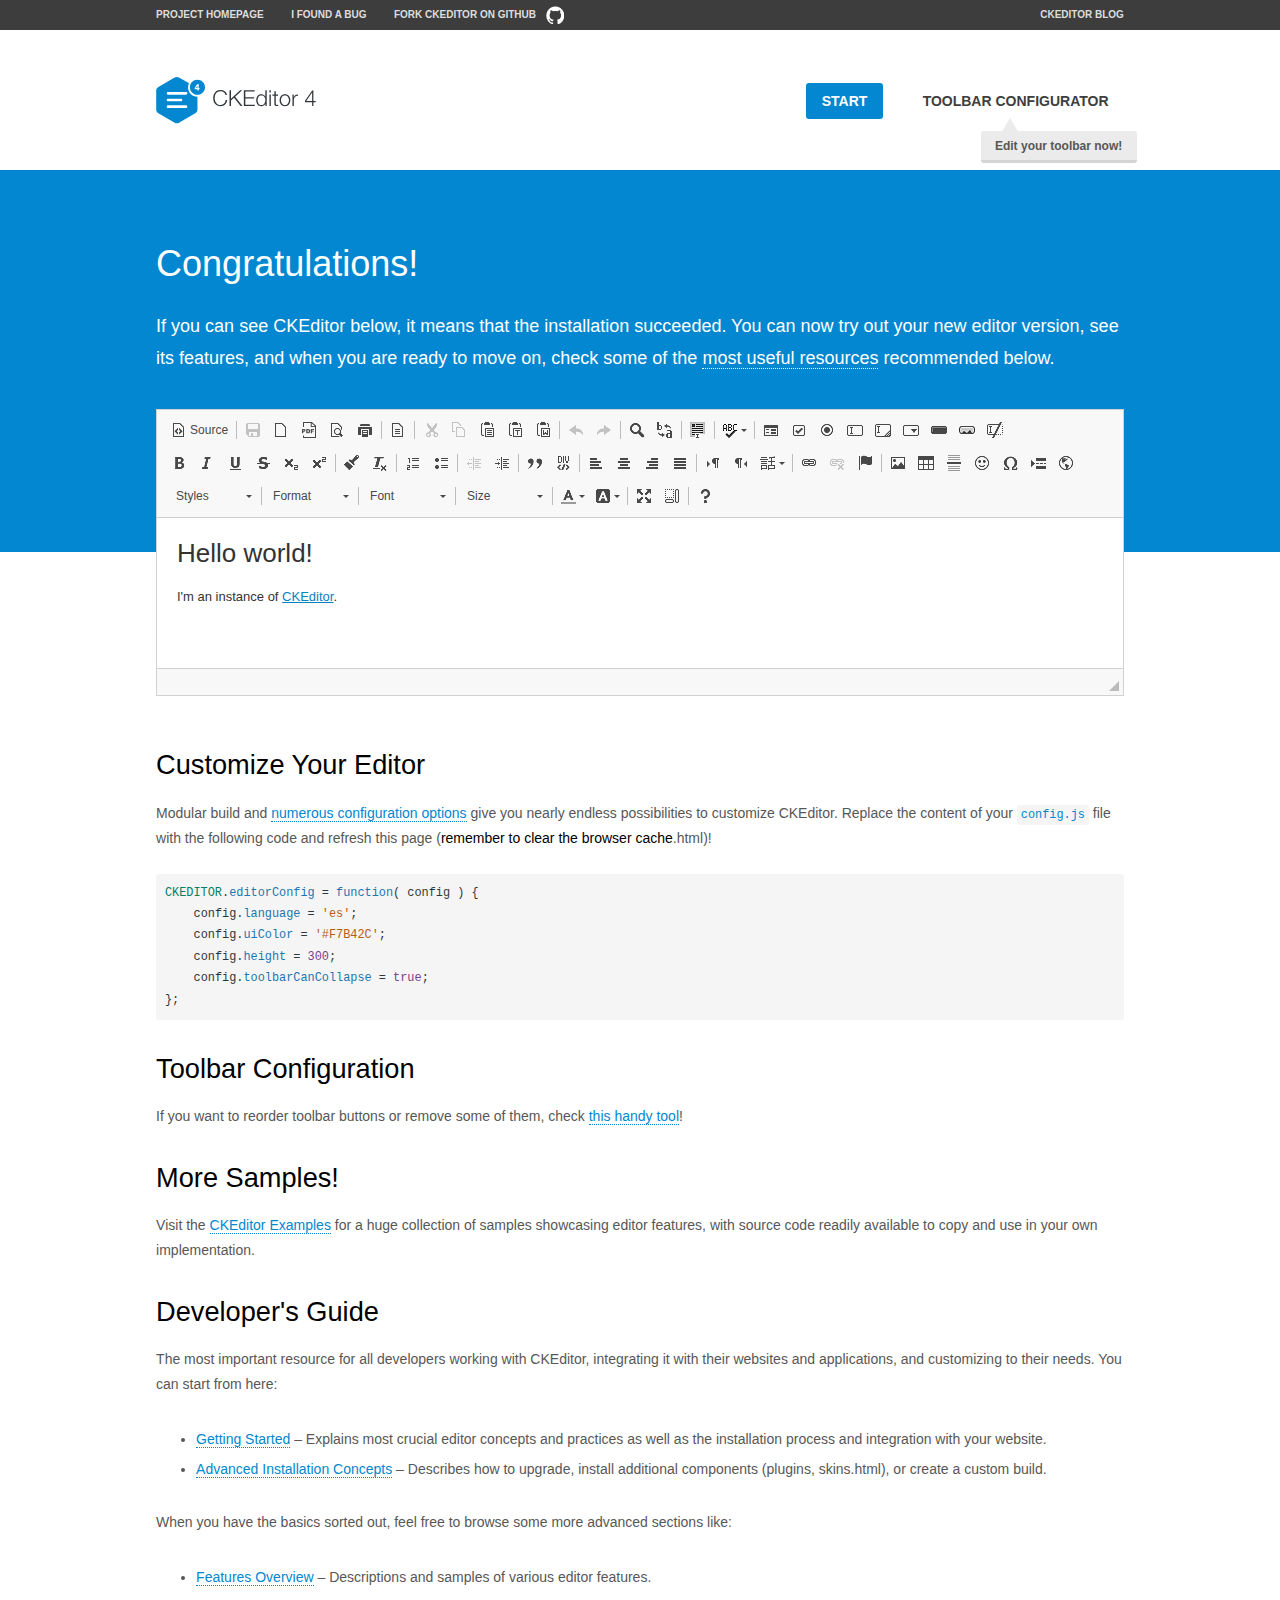
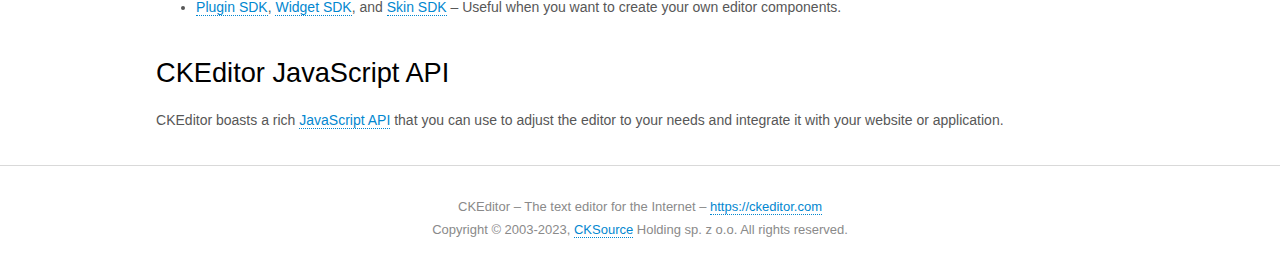
<file: static/ckeditor/ckeditor/samples/index.html>
<!DOCTYPE html>
<!--
Copyright (c) 2003-2023, CKSource Holding sp. z o.o. All rights reserved.
For licensing, see LICENSE.md or https://ckeditor.com/legal/ckeditor-oss-license
-->
<html lang="en">
<head>
	<meta charset="utf-8">
	<title>CKEditor Sample</title>
	<script src="../ckeditor.js"></script>
	<script src="js/sample.js"></script>
	<link rel="stylesheet" href="css/samples.css">
	<link rel="stylesheet" href="toolbarconfigurator/lib/codemirror/neo.css">
	<meta name="viewport" content="width=device-width,initial-scale=1">
	<meta name="description" content="Try the latest sample of CKEditor 4 and learn more about customizing your WYSIWYG editor with endless possibilities.">
</head>
<body id="main">

<nav class="navigation-a">
	<div class="grid-container">
		<ul class="navigation-a-left grid-width-70">
			<li><a href="https://ckeditor.com/ckeditor-4/">Project Homepage</a></li>
			<li><a href="https://github.com/ckeditor/ckeditor4/issues">I found a bug</a></li>
			<li><a href="https://github.com/ckeditor/ckeditor4" class="icon-pos-right icon-navigation-a-github">Fork CKEditor on GitHub</a></li>
		</ul>
		<ul class="navigation-a-right grid-width-30">
			<li><a href="https://ckeditor.com/blog/">CKEditor Blog</a></li>
		</ul>
	</div>
</nav>

<header class="header-a">
	<div class="grid-container">
		<h1 class="header-a-logo grid-width-30">
			<a href="index.html"><img src="img/logo.svg" onerror="this.src='img/logo.png'; this.onerror=null;" alt="CKEditor Sample"></a>
		</h1>

		<nav class="navigation-b grid-width-70">
			<ul>
				<li><a href="index.html" class="button-a button-a-background">Start</a></li>
				<li><a href="toolbarconfigurator/index.html" class="button-a">Toolbar configurator <span class="balloon-a balloon-a-nw">Edit your toolbar now!</span></a></li>
			</ul>
		</nav>
	</div>
</header>

<main>
	<div class="adjoined-top">
		<div class="grid-container">
			<div class="content grid-width-100">
				<h1>Congratulations!</h1>
				<p>
					If you can see CKEditor below, it means that the installation succeeded.
					You can now try out your new editor version, see its features, and when you are ready to move on, check some of the <a href="#sample-customize">most useful resources</a> recommended below.
				</p>
			</div>
		</div>
	</div>
	<div class="adjoined-bottom">
		<div class="grid-container">
			<div class="grid-width-100">
				<div id="editor">
					<h1>Hello world!</h1>
					<p>I'm an instance of <a href="https://ckeditor.com">CKEditor</a>.</p>
				</div>
			</div>
		</div>
	</div>

	<div class="grid-container">
		<div class="content grid-width-100">
			<section id="sample-customize">
				<h2>Customize Your Editor</h2>
				<p>Modular build and <a href="https://ckeditor.com/docs/ckeditor4/latest/guide/dev_configuration.html">numerous configuration options</a> give you nearly endless possibilities to customize CKEditor. Replace the content of your <code><a href="../config.js">config.js</a></code> file with the following code and refresh this page (<strong>remember to clear the browser cache</strong>.html)!</p>
		<pre class="cm-s-neo CodeMirror"><code><span style="padding-right: 0.1px;"><span class="cm-variable">CKEDITOR</span>.<span class="cm-property">editorConfig</span> <span class="cm-operator">=</span> <span class="cm-keyword">function</span>( <span class="cm-def">config</span> ) {</span>
<span style="padding-right: 0.1px;"><span class="cm-tab">	</span><span class="cm-variable-2">config</span>.<span class="cm-property">language</span> <span class="cm-operator">=</span> <span class="cm-string">'es'</span>;</span>
<span style="padding-right: 0.1px;"><span class="cm-tab">	</span><span class="cm-variable-2">config</span>.<span class="cm-property">uiColor</span> <span class="cm-operator">=</span> <span class="cm-string">'#F7B42C'</span>;</span>
<span style="padding-right: 0.1px;"><span class="cm-tab">	</span><span class="cm-variable-2">config</span>.<span class="cm-property">height</span> <span class="cm-operator">=</span> <span class="cm-number">300</span>;</span>
<span style="padding-right: 0.1px;"><span class="cm-tab">	</span><span class="cm-variable-2">config</span>.<span class="cm-property">toolbarCanCollapse</span> <span class="cm-operator">=</span> <span class="cm-atom">true</span>;</span>
<span style="padding-right: 0.1px;">};</span></code></pre>
			</section>

			<section>
				<h2>Toolbar Configuration</h2>
				<p>If you want to reorder toolbar buttons or remove some of them, check <a href="toolbarconfigurator/index.html">this handy tool</a>!</p>
			</section>

			<section>
				<h2>More Samples!</h2>
				<p>Visit the <a href="https://ckeditor.com/docs/ckeditor4/latest/examples/index.html">CKEditor Examples</a> for a huge collection of samples showcasing editor features, with source code readily available to copy and use in your own implementation.</p>
			</section>

			<section>
				<h2>Developer's Guide</h2>
				<p>The most important resource for all developers working with CKEditor, integrating it with their websites and applications, and customizing to their needs. You can start from here:</p>
				<ul>
					<li><a href="https://ckeditor.com/docs/ckeditor4/latest/guide/dev_installation.html">Getting Started</a> &ndash; Explains most crucial editor concepts and practices as well as the installation process and integration with your website.</li>
					<li><a href="https://ckeditor.com/docs/ckeditor4/latest/guide/dev_advanced_installation.html">Advanced Installation Concepts</a> &ndash; Describes how to upgrade, install additional components (plugins, skins.html), or create a custom build.</li>
				</ul>
					<p>When you have the basics sorted out, feel free to browse some more advanced sections like:</p>
				<ul>
					<li><a href="https://ckeditor.com/docs/ckeditor4/latest/features/index.html">Features Overview</a> &ndash; Descriptions and samples of various editor features.</li>
					<li><a href="https://ckeditor.com/docs/ckeditor4/latest/guide/plugin_sdk_intro.html">Plugin SDK</a>, <a href="https://ckeditor.com/docs/ckeditor4/latest/guide/widget_sdk_intro.html">Widget SDK</a>, and <a href="https://ckeditor.com/docs/ckeditor4/latest/guide/skin_sdk_intro.html">Skin SDK</a> &ndash; Useful when you want to create your own editor components.</li>
				</ul>
			</section>

			<section>
				<h2>CKEditor JavaScript API</h2>
				<p>CKEditor boasts a rich <a href="https://ckeditor.com/docs/ckeditor4/latest/api/index.html">JavaScript API</a> that you can use to adjust the editor to your needs and integrate it with your website or application.</p>
			</section>
		</div>
	</div>
</main>

<footer class="footer-a grid-container">
	<div class="grid-container">
		<p class="grid-width-100">
			CKEditor &ndash; The text editor for the Internet &ndash; <a class="samples" href="https://ckeditor.com/">https://ckeditor.com</a>
		</p>
		<p class="grid-width-100" id="copy">
			Copyright &copy; 2003-2023, <a class="samples" href="https://cksource.com/">CKSource</a> Holding sp. z o.o. All rights reserved.
		</p>
	</div>
</footer>
<script>
	initSample();
</script>

</body>
</html>
</file>
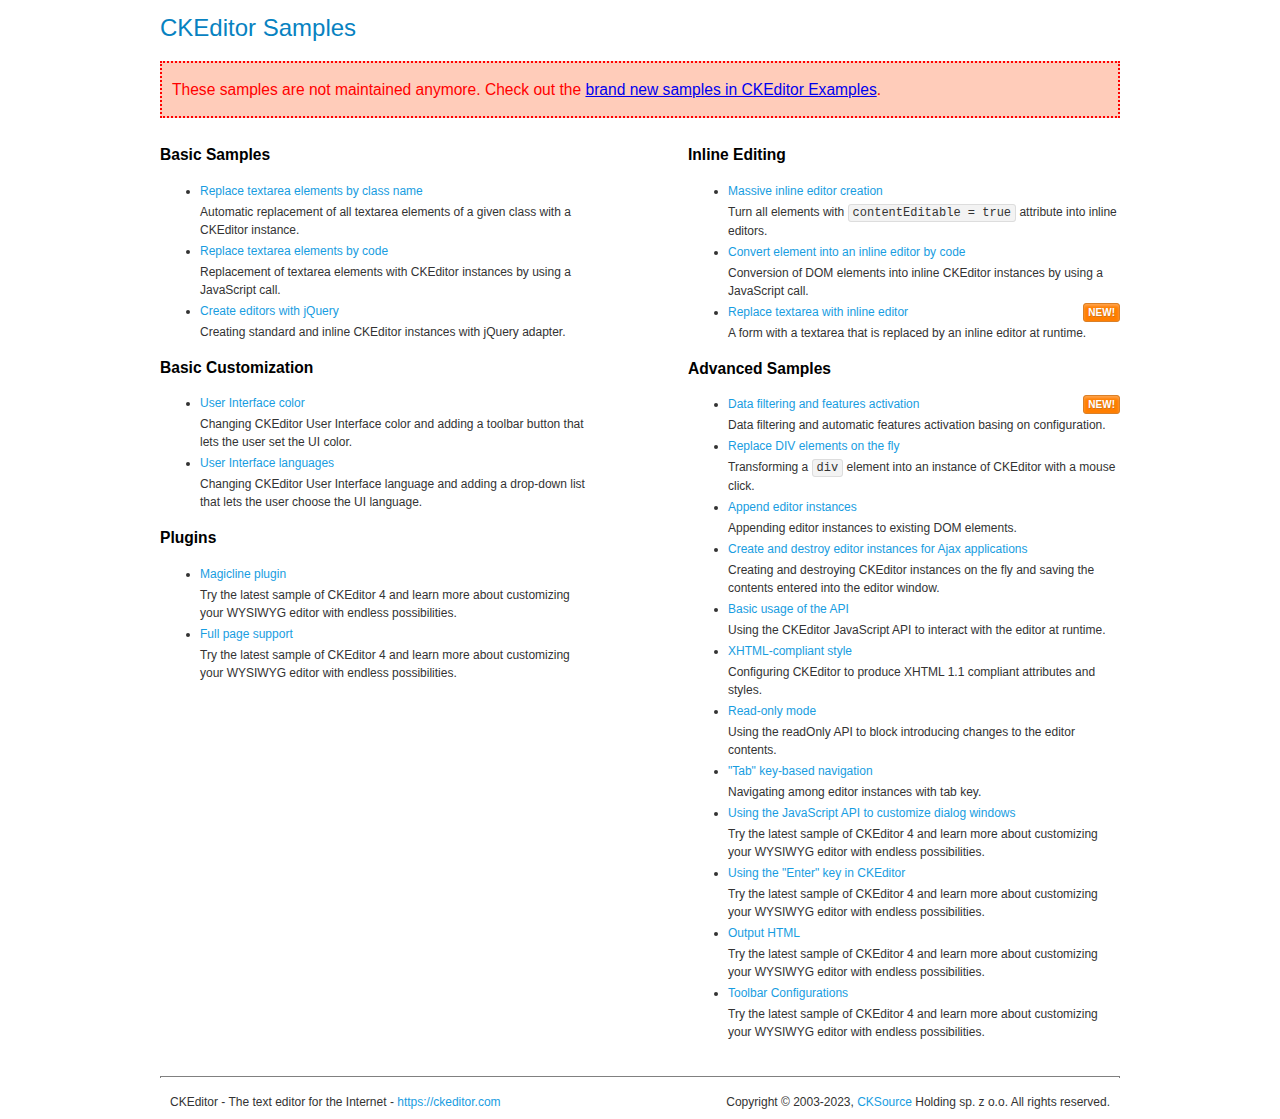
<file: static/ckeditor/ckeditor/samples/old/index.html>
<!DOCTYPE html>
<!--
Copyright (c) 2003-2023, CKSource Holding sp. z o.o. All rights reserved.
For licensing, see LICENSE.md or https://ckeditor.com/legal/ckeditor-oss-license
-->
<html lang="en">
<head>
	<meta charset="utf-8">
	<title>CKEditor Samples</title>
	<link rel="stylesheet" href="sample.css">
	<meta name="description" content="Try the latest sample of CKEditor 4 and learn more about customizing your WYSIWYG editor with endless possibilities.">
</head>
<body>
	<h1 class="samples">
		CKEditor Samples
	</h1>
	<div class="warning deprecated">
		These samples are not maintained anymore. Check out the <a href="https://ckeditor.com/docs/ckeditor4/latest/examples/index.html">brand new samples in CKEditor Examples</a>.
	</div>
	<div class="twoColumns">
		<div class="twoColumnsLeft">
			<h2 class="samples">
				Basic Samples
			</h2>
			<dl class="samples">
				<dt><a class="samples" href="replacebyclass.html">Replace textarea elements by class name</a></dt>
				<dd>Automatic replacement of all textarea elements of a given class with a CKEditor instance.</dd>

				<dt><a class="samples" href="replacebycode.html">Replace textarea elements by code</a></dt>
				<dd>Replacement of textarea elements with CKEditor instances by using a JavaScript call.</dd>

				<dt><a class="samples" href="jquery.html">Create editors with jQuery</a></dt>
				<dd>Creating standard and inline CKEditor instances with jQuery adapter.</dd>
			</dl>

			<h2 class="samples">
				Basic Customization
			</h2>
			<dl class="samples">
				<dt><a class="samples" href="uicolor.html">User Interface color</a></dt>
				<dd>Changing CKEditor User Interface color and adding a toolbar button that lets the user set the UI color.</dd>

				<dt><a class="samples" href="uilanguages.html">User Interface languages</a></dt>
				<dd>Changing CKEditor User Interface language and adding a drop-down list that lets the user choose the UI language.</dd>
			</dl>


			<h2 class="samples">Plugins</h2>
<dl class="samples">
<dt><a class="samples" href="magicline/magicline.html">Magicline plugin</a></dt>
<dd>Try the latest sample of CKEditor 4 and learn more about customizing your WYSIWYG editor with endless possibilities.</dd>

<dt><a class="samples" href="wysiwygarea/fullpage.html">Full page support</a></dt>
<dd>Try the latest sample of CKEditor 4 and learn more about customizing your WYSIWYG editor with endless possibilities.</dd>
</dl>
		</div>
		<div class="twoColumnsRight">
			<h2 class="samples">
				Inline Editing
			</h2>
			<dl class="samples">
				<dt><a class="samples" href="inlineall.html">Massive inline editor creation</a></dt>
				<dd>Turn all elements with <code>contentEditable = true</code> attribute into inline editors.</dd>

				<dt><a class="samples" href="inlinebycode.html">Convert element into an inline editor by code</a></dt>
				<dd>Conversion of DOM elements into inline CKEditor instances by using a JavaScript call.</dd>

				<dt><a class="samples" href="inlinetextarea.html">Replace textarea with inline editor</a> <span class="new">New!</span></dt>
				<dd>A form with a textarea that is replaced by an inline editor at runtime.</dd>

				
			</dl>

			<h2 class="samples">
				Advanced Samples
			</h2>
			<dl class="samples">
				<dt><a class="samples" href="datafiltering.html">Data filtering and features activation</a> <span class="new">New!</span></dt>
				<dd>Data filtering and automatic features activation basing on configuration.</dd>

				<dt><a class="samples" href="divreplace.html">Replace DIV elements on the fly</a></dt>
				<dd>Transforming a <code>div</code> element into an instance of CKEditor with a mouse click.</dd>

				<dt><a class="samples" href="appendto.html">Append editor instances</a></dt>
				<dd>Appending editor instances to existing DOM elements.</dd>

				<dt><a class="samples" href="ajax.html">Create and destroy editor instances for Ajax applications</a></dt>
				<dd>Creating and destroying CKEditor instances on the fly and saving the contents entered into the editor window.</dd>

				<dt><a class="samples" href="api.html">Basic usage of the API</a></dt>
				<dd>Using the CKEditor JavaScript API to interact with the editor at runtime.</dd>

				<dt><a class="samples" href="xhtmlstyle.html">XHTML-compliant style</a></dt>
				<dd>Configuring CKEditor to produce XHTML 1.1 compliant attributes and styles.</dd>

				<dt><a class="samples" href="readonly.html">Read-only mode</a></dt>
				<dd>Using the readOnly API to block introducing changes to the editor contents.</dd>

				<dt><a class="samples" href="tabindex.html">"Tab" key-based navigation</a></dt>
				<dd>Navigating among editor instances with tab key.</dd>


				
<dt><a class="samples" href="dialog/dialog.html">Using the JavaScript API to customize dialog windows</a></dt>
<dd>Try the latest sample of CKEditor 4 and learn more about customizing your WYSIWYG editor with endless possibilities.</dd>

<dt><a class="samples" href="enterkey/enterkey.html">Using the &quot;Enter&quot; key in CKEditor</a></dt>
<dd>Try the latest sample of CKEditor 4 and learn more about customizing your WYSIWYG editor with endless possibilities.</dd>

<dt><a class="samples" href="htmlwriter/outputhtml.html">Output HTML</a></dt>
<dd>Try the latest sample of CKEditor 4 and learn more about customizing your WYSIWYG editor with endless possibilities.</dd>

<dt><a class="samples" href="toolbar/toolbar.html">Toolbar Configurations</a></dt>
<dd>Try the latest sample of CKEditor 4 and learn more about customizing your WYSIWYG editor with endless possibilities.</dd>

			</dl>
		</div>
	</div>
	<div id="footer">
		<hr>
		<p>
			CKEditor - The text editor for the Internet - <a class="samples" href="https://ckeditor.com/">https://ckeditor.com</a>
		</p>
		<p id="copy">
			Copyright &copy; 2003-2023, <a class="samples" href="https://cksource.com/">CKSource</a> Holding sp. z o.o. All rights reserved.
		</p>
	</div>
</body>
</html>
</file>
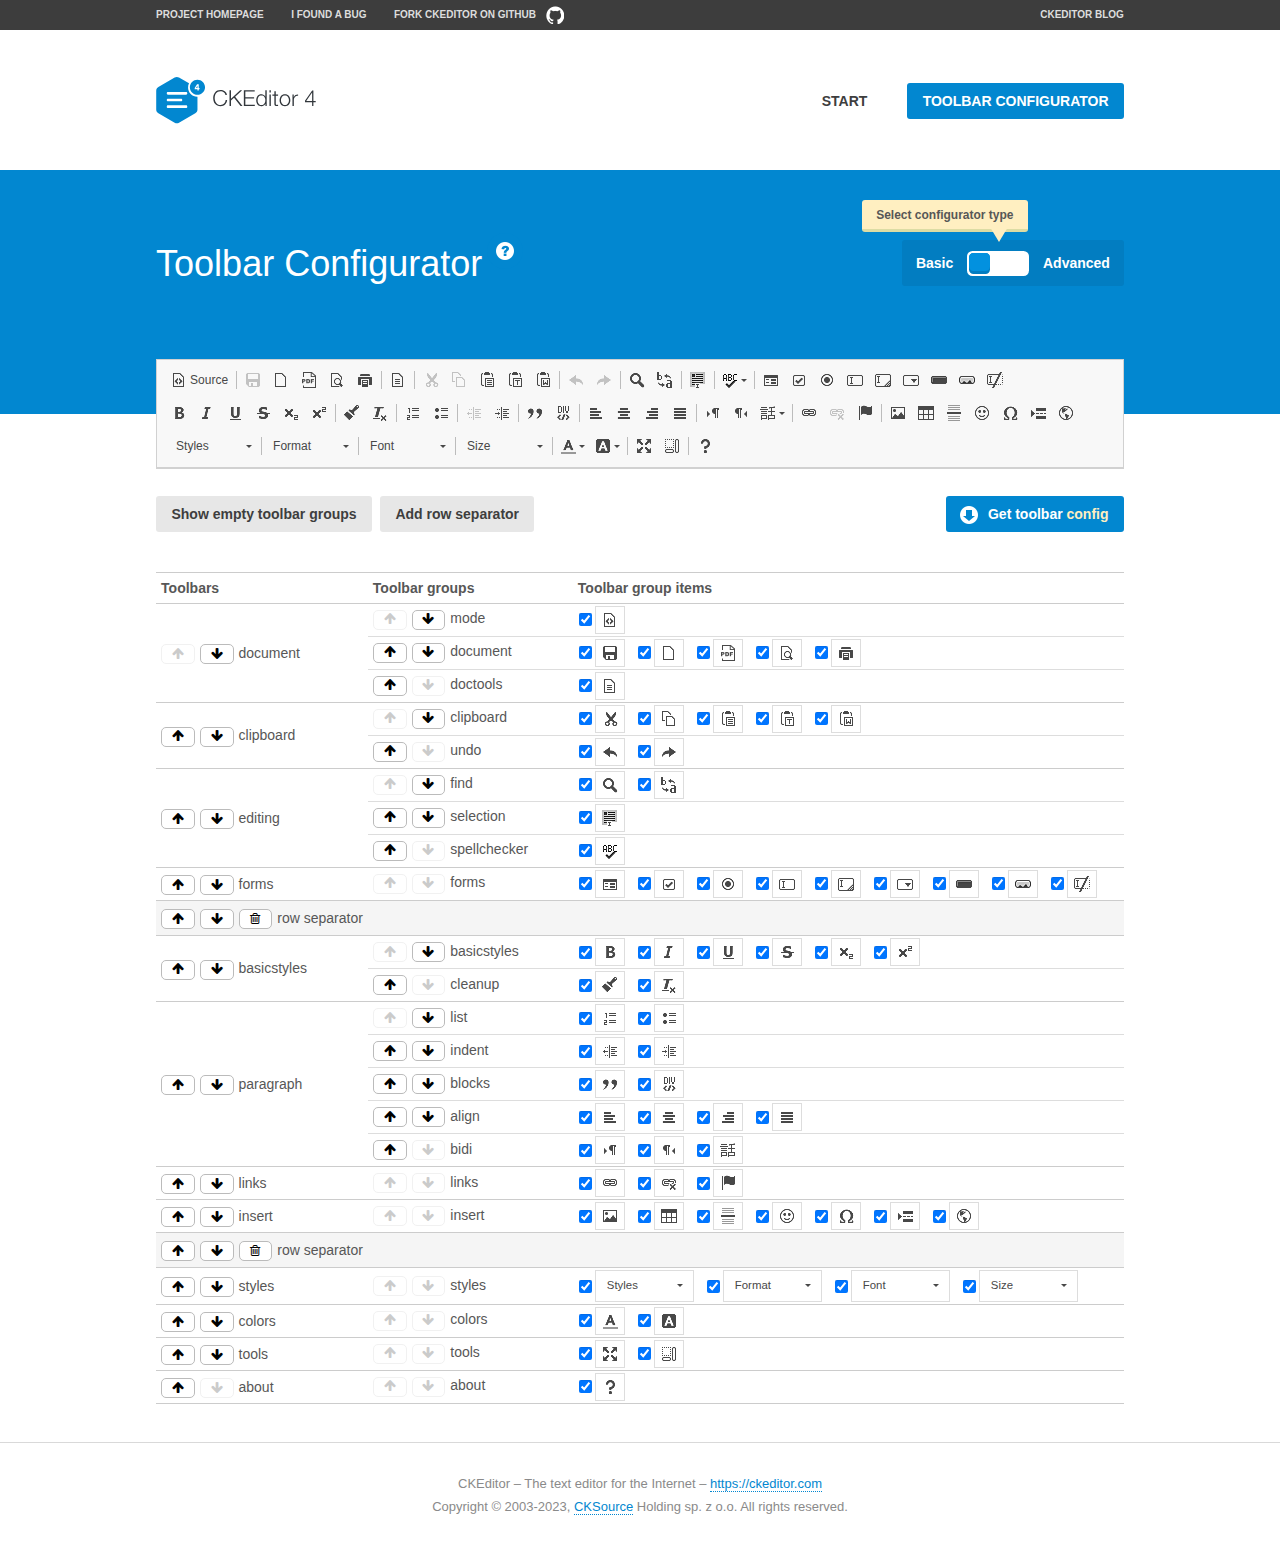
<file: static/ckeditor/ckeditor/samples/toolbarconfigurator/index.html>
<!DOCTYPE html>
<!--
Copyright (c) 2003-2023, CKSource Holding sp. z o.o. All rights reserved.
For licensing, see LICENSE.md or https://ckeditor.com/legal/ckeditor-oss-license
-->
<!--[if IE 8]><html class="ie8"><![endif]-->
<!--[if gt IE 8]><html><![endif]-->
<!--[if !IE]><!--><html lang="en"><!--<![endif]-->
<head>
	<meta charset="utf-8">
	<title>Toolbar Configurator</title>
	<script src="../../ckeditor.js"></script>
	<script>
		if ( CKEDITOR.env.ie && CKEDITOR.env.version < 9 )
			CKEDITOR.tools.enableHtml5Elements( document );
	</script>
	<link rel="stylesheet" href="lib/codemirror/codemirror.css">
	<link rel="stylesheet" href="lib/codemirror/show-hint.css">
	<link rel="stylesheet" href="lib/codemirror/neo.css">
	<link rel="stylesheet" href="css/fontello.css">
	<link rel="stylesheet" href="../css/samples.css">
	<meta name="description" content="Try the latest sample of CKEditor 4 and learn more about customizing your WYSIWYG editor with endless possibilities.">
</head>
<body id="toolbar">

<nav class="navigation-a">
	<div class="grid-container">
		<ul class="navigation-a-left grid-width-70">
			<li><a href="https://ckeditor.com/ckeditor-4/">Project Homepage</a></li>
			<li><a href="https://github.com/ckeditor/ckeditor4/issues">I found a bug</a></li>
			<li><a href="https://github.com/ckeditor/ckeditor4" class="icon-pos-right icon-navigation-a-github">Fork CKEditor on GitHub</a></li>
		</ul>
		<ul class="navigation-a-right grid-width-30">
			<li><a href="https://ckeditor.com/blog/">CKEditor Blog</a></li>
		</ul>
	</div>
</nav>

<header class="header-a">
	<div class="grid-container">
		<h1 class="header-a-logo grid-width-30">
			<a href="../index.html"><img src="../img/logo.svg" onerror="this.src='../img/logo.png'; this.onerror=null;" alt="CKEditor Logo"></a>
		</h1>
		<nav class="navigation-b grid-width-70">
			<ul>
				<li><a href="../index.html"  class="button-a">Start</a></li>
				<li><a href="index.html"  class="button-a button-a-background">Toolbar configurator</a></li>
			</ul>
		</nav>
	</div>
</header>

<main>
	<div class="adjoined-top">
		<div class="grid-container">
			<div class="content grid-width-100">
				<div class="grid-container-nested">
					<h1 class="grid-width-60">
						Toolbar Configurator
						<a href="#help-content" type="button" title="Configurator help" id="help" class="button-a button-a-background button-a-no-text icon-pos-left icon-question-mark">Help</a>
					</h1>

					<div class="grid-width-40 grid-switch-magic">
						<div class="switch">
							<span class="balloon-a balloon-a-se">Select configurator type</span>
							<input type="radio" name="radio" data-num="1" id="radio-basic" />
							<input type="radio" name="radio" data-num="2" id="radio-advanced" />
							<label data-for="1" for="radio-basic">Basic</label>
							<span class="switch-inner">
								<span class="handler"></span>
							</span>
							<label data-for="2" for="radio-advanced">Advanced</label>
						</div>
					</div>
				</div>
			</div>
		</div>
	</div>
	<div class="adjoined-bottom">
		<div class="grid-container">
			<div class="grid-width-100">
				<div class="editors-container">
					<div id="editor-basic"></div>
					<div id="editor-advanced"></div>
				</div>
			</div>
		</div>
	</div>

	<div class="grid-container configurator">
		<div class="content grid-width-100">
			<div class="configurator">
				<div>
					<div id="toolbarModifierWrapper"></div>
				</div>
			</div>
		</div>
	</div>

	<div id="help-content">
		<div class="grid-container">
			<div class="grid-width-100">
				<h2>What Am I Doing Here?</h2>

				<div class="grid-container grid-container-nested">
					<div class="basic">
						<div class="grid-width-50">
							<p>Arrange <a href="https://ckeditor.com/docs/ckeditor4/latest/api/CKEDITOR_config.html#cfg-toolbarGroups">toolbar groups</a>, toggle <a href="https://ckeditor.com/docs/ckeditor4/latest/api/CKEDITOR_config.html#cfg-removeButtons">button visibility</a> according to your needs and get your toolbar configuration.</p>
							<p>You can replace the content of the <a href="../../config.js"><code>config.js</code></a> file with the generated configuration. If you already set some configuration options you will need to merge both configurations.</p>
						</div>
						<div class="grid-width-50">
							<p>Read more about different ways of <a href="https://ckeditor.com/docs/ckeditor4/latest/guide/dev_configuration.html">setting configuration</a> and do not forget about <strong>clearing browser cache</strong>.</p>
							<p>Arranging toolbar groups is the recommended way of configuring the toolbar, but if you need more freedom you can use the <a href="#advanced">advanced configurator</a>.</p>
						</div>
					</div>
					<div class="advanced" style="display: none;">
						<div class="grid-width-50">
							<p>With this code editor you can edit your <a href="https://ckeditor.com/docs/ckeditor4/latest/api/CKEDITOR_config.html#cfg-toolbar">toolbar configuration</a> live.</p>
							<p>You can replace the content of the <a href="../../config.js"><code>config.js</code></a> file with the generated configuration. If you already set some configuration options you will need to merge both configurations.</p>
						</div>
						<div class="grid-width-50">
							<p>Read more about different ways of <a href="https://ckeditor.com/docs/ckeditor4/latest/guide/dev_configuration.html">setting configuration</a> and do not forget about <strong>clearing browser cache</strong>.</p>
						</div>
					</div>
				</div>

				<p class="grid-container grid-container-nested">
					<button type="button" class="help-content-close grid-width-100 button-a button-a-background">Got it. Let's play!</button>
				</p>
			</div>
		</div>
	</div>
</main>

<footer class="footer-a grid-container">
	<p class="grid-width-100">
		CKEditor &ndash; The text editor for the Internet &ndash; <a class="samples" href="https://ckeditor.com/">https://ckeditor.com</a>
	</p>
	<p class="grid-width-100" id="copy">
		Copyright &copy; 2003-2023, <a class="samples" href="https://cksource.com/">CKSource</a> Holding sp. z o.o. All rights reserved.
	</p>
</footer>

<script src="lib/codemirror/codemirror.js"></script>
<script src="lib/codemirror/javascript.js"></script>
<script src="lib/codemirror/show-hint.js"></script>

<script src="js/fulltoolbareditor.js"></script>
<script src="js/abstracttoolbarmodifier.js"></script>
<script src="js/toolbarmodifier.js"></script>
<script src="js/toolbartextmodifier.js"></script>
<script src="../js/sf.js"></script>

<script>
	( function() {
		'use strict';

		var mode = ( window.location.hash.substr( 1 ) === 'advanced' ) ? 'advanced' : 'basic',
			configuratorSection = CKEDITOR.document.findOne( 'main > .grid-container.configurator' ),
			basicInstruction = CKEDITOR.document.findOne( '#help-content .basic' ),
			advancedInstruction = CKEDITOR.document.findOne( '#help-content .advanced' ),

			// Configurator mode switcher.
			modeSwitchBasic = CKEDITOR.document.getById( 'radio-basic' ),
			modeSwitchAdvanced = CKEDITOR.document.getById( 'radio-advanced' );

		// Initial setup
		function updateSwitcher() {
			if ( mode === 'advanced' ) {
				modeSwitchAdvanced.$.checked = true;
			} else {
				modeSwitchBasic.$.checked = true;
			}
		}

		updateSwitcher();

		CKEDITOR.document.getWindow().on( 'hashchange', function( e ) {
			var hash = window.location.hash.substr( 1 );
			if ( !( hash === 'advanced' || hash === 'basic' ) ) {
				return;
			}
			mode = hash;
			onToolbarsDone( mode );
		} );

		CKEDITOR.document.getWindow().on( 'resize', function() {
			updateToolbar( ( mode === 'basic' ? toolbarModifier : toolbarTextModifier )[ 'editorInstance' ] );
		} );

		function onRefresh( modifier ) {
			modifier = modifier || this;

			if ( mode === 'basic' && modifier instanceof ToolbarConfigurator.ToolbarTextModifier ) {
				return;
			}

			// CodeMirror container becomes visible, so we need to refresh and to avoid rendering problems.
			if ( mode === 'advanced' && modifier instanceof ToolbarConfigurator.ToolbarTextModifier ) {
				modifier.codeContainer.refresh();
			}

			updateToolbar( modifier.editorInstance );
		}

		function updateToolbar( editor ) {
			var editorContainer = editor.container;

			// Not always editor is loaded.
			if ( !editorContainer ) {
				return;
			}

			var displayStyle = editorContainer.getStyle( 'display' );

			editorContainer.setStyle( 'display', 'block' );

			var newHeight = editorContainer.getSize( 'height' );

			var newMarginTop = parseInt( editorContainer.getComputedStyle( 'margin-top' ), 10 );
			newMarginTop = ( isNaN( newMarginTop ) ? 0 : Number( newMarginTop ) );

			var newMarginBottom = parseInt( editorContainer.getComputedStyle( 'margin-bottom' ), 10 );
			newMarginBottom = ( isNaN( newMarginBottom ) ? 0 : Number( newMarginBottom ) );

			var result = newHeight + newMarginTop + newMarginBottom;

			editorContainer.setStyle( 'display', displayStyle );

			editor.container.getAscendant( 'div' ).setStyle( 'height', result + 'px' );
		}

		var toolbarModifier = new ToolbarConfigurator.ToolbarModifier( 'editor-basic' );

		var done = 0;
		toolbarModifier.init( onToolbarInit );
		toolbarModifier.onRefresh = onRefresh;

		CKEDITOR.document.getById( 'toolbarModifierWrapper' ).append( toolbarModifier.mainContainer );

		var toolbarTextModifier = new ToolbarConfigurator.ToolbarTextModifier( 'editor-advanced' );
		toolbarTextModifier.init( onToolbarInit );
		toolbarTextModifier.onRefresh = onRefresh;

		function onToolbarInit() {
			if ( ++done === 2 ) {
				onToolbarsDone();

				positionSticky.watch( CKEDITOR.document.findOne( '.toolbar' ), function() {
					return mode === 'advanced';
				} );
			}
		}

		function onToolbarsDone() {
			if ( mode === 'basic' ) {
				toggleModeBasic( false );
			} else {
				toggleModeAdvanced( false );
			}

			updateSwitcher();

			setTimeout( function() {
				CKEDITOR.document.findOne( '.editors-container' ).addClass( 'active' );
				CKEDITOR.document.findOne( '#toolbarModifierWrapper' ).addClass( 'active' );
			}, 200 );
		}

		CKEDITOR.document.getById( 'toolbarModifierWrapper' ).append( toolbarTextModifier.mainContainer );

		function toogleModeSwitch( onElement, offElement, onModifier, offModifier ) {
			onElement.addClass( 'fancy-button-active' );
			offElement.removeClass( 'fancy-button-active' );

			onModifier.showUI();
			offModifier.hideUI();
		}

		function toggleModeBasic( callOnRefresh ) {
			callOnRefresh = ( callOnRefresh !== false );
			mode = 'basic';
			window.location.hash = '#basic';
			toogleModeSwitch( modeSwitchBasic, modeSwitchAdvanced, toolbarModifier, toolbarTextModifier );

			configuratorSection.removeClass( 'freed-width' );
			basicInstruction.show();
			advancedInstruction.hide();

			callOnRefresh && onRefresh( toolbarModifier );
		}

		function toggleModeAdvanced( callOnRefresh ) {
			callOnRefresh = ( callOnRefresh !== false );
			mode = 'advanced';
			window.location.hash = '#advanced';
			toogleModeSwitch( modeSwitchAdvanced, modeSwitchBasic, toolbarTextModifier, toolbarModifier );

			configuratorSection.addClass( 'freed-width' );
			advancedInstruction.show();
			basicInstruction.hide();

			callOnRefresh && onRefresh( toolbarTextModifier );
		}

		modeSwitchBasic.on( 'click', toggleModeBasic );
		modeSwitchAdvanced.on( 'click', toggleModeAdvanced );

		//
		// Position:sticky for the toolbar.
		//

		// Will make elements behave like they were styled with position:sticky.
		var positionSticky = {
			// Store object: {
			// 		element: CKEDITOR.dom.element, // Element which will float.
			// 		placeholder: CKEDITOR.dom.element, // Placeholder which is place to prevent page bounce.
			// 		isFixed: boolean // Whether element float now.
			// }
			watched: [],

			active: [],

			staticContainer: null,

			init: function() {
				var element = CKEDITOR.dom.element.createFromHtml(
					'<div class="staticContainer">' +
						'<div class="grid-container" >' +
							'<div class="grid-width-100">' +
								'<div class="inner"></div>' +
							'</div>' +
						'</div>' +
					'</div>' );

				this.staticContainer = element.findOne( '.inner' );

				CKEDITOR.document.getBody().append( element );
			},

			watch: function( element, preventFunc ) {
				this.watched.push( {
					element: element,
					placeholder: new CKEDITOR.dom.element( 'div' ),
					isFixed: false,
					preventFunc: preventFunc
				} );
			},

			checkAll: function() {
				for ( var i = 0; i < this.watched.length; i++ ) {
					this.check( this.watched[ i ] );
				}
			},

			check: function( element ) {
				var isFixed = element.isFixed;
				var shouldBeFixed = this.shouldBeFixed( element );

				// Nothing to be done.
				if ( isFixed === shouldBeFixed ) {
					return;
				}

				var placeholder = element.placeholder;

				if ( isFixed ) {
					// Unfixing.

					element.element.insertBefore( placeholder );
					placeholder.remove();

					element.element.removeStyle( 'margin' );

					this.active.splice( CKEDITOR.tools.indexOf( this.active, element ), 1 );

				} else {
					// Fixing.
					placeholder.setStyle( 'width', element.element.getSize( 'width' ) + 'px' );
					placeholder.setStyle( 'height', element.element.getSize( 'height' ) + 'px' );
					placeholder.setStyle( 'margin-bottom', element.element.getComputedStyle( 'margin-bottom' ) );
					placeholder.setStyle( 'display', element.element.getComputedStyle( 'display' ) );
					placeholder.insertAfter( element.element );

					this.staticContainer.append( element.element );

					this.active.push( element );
				}

				element.isFixed = !element.isFixed;
			},

			shouldBeFixed: function( element ) {
				if ( element.preventFunc && element.preventFunc() ) {
					return false;
				}

				// If element is already fixed we are checking it's placeholder.
				var related = ( element.isFixed ? element.placeholder : element.element ),
					clientRect = related.$.getBoundingClientRect(),
					staticHeight = this.staticContainer.getSize('height' ),
					elemHeight = element.element.getSize( 'height' );

				if ( element.isFixed ) {
					return ( clientRect.top + elemHeight < staticHeight );
				} else {
					return ( clientRect.top < staticHeight );
				}
			}
		};

		positionSticky.init();

		CKEDITOR.document.getWindow().on( 'scroll',
			CKEDITOR.tools.eventsBuffer( 100, positionSticky.checkAll, positionSticky ).input
		);

		// Make the toolbar sticky.
		positionSticky.watch( CKEDITOR.document.findOne( '.editors-container' ) );

		// Help button and help-content.
		( function() {
			var helpButton = CKEDITOR.document.getById( 'help' ),
				helpContent = CKEDITOR.document.getById( 'help-content' );

			// Don't show help button on IE8 because it's unsupported by Pico Modal.
			if ( CKEDITOR.env.ie && CKEDITOR.env.version == 8 ) {
				helpButton.hide();
			} else {
				// Display help modal when the button is clicked.
				helpButton.on( 'click', function( evt ) {
					SF.modal( {
						// Clone modal content from DOM.
						content: helpContent.getHtml(),

						afterCreate: function( modal ) {
							// Enable modal content button to close the modal.
							new CKEDITOR.dom.element( modal.modalElem() ).findOne( '.help-content-close' ).once( 'click', modal.close );
						}
					} ).show();
				} );
			}
		} )();
	} )();
</script>
</body>
</html>
</file>
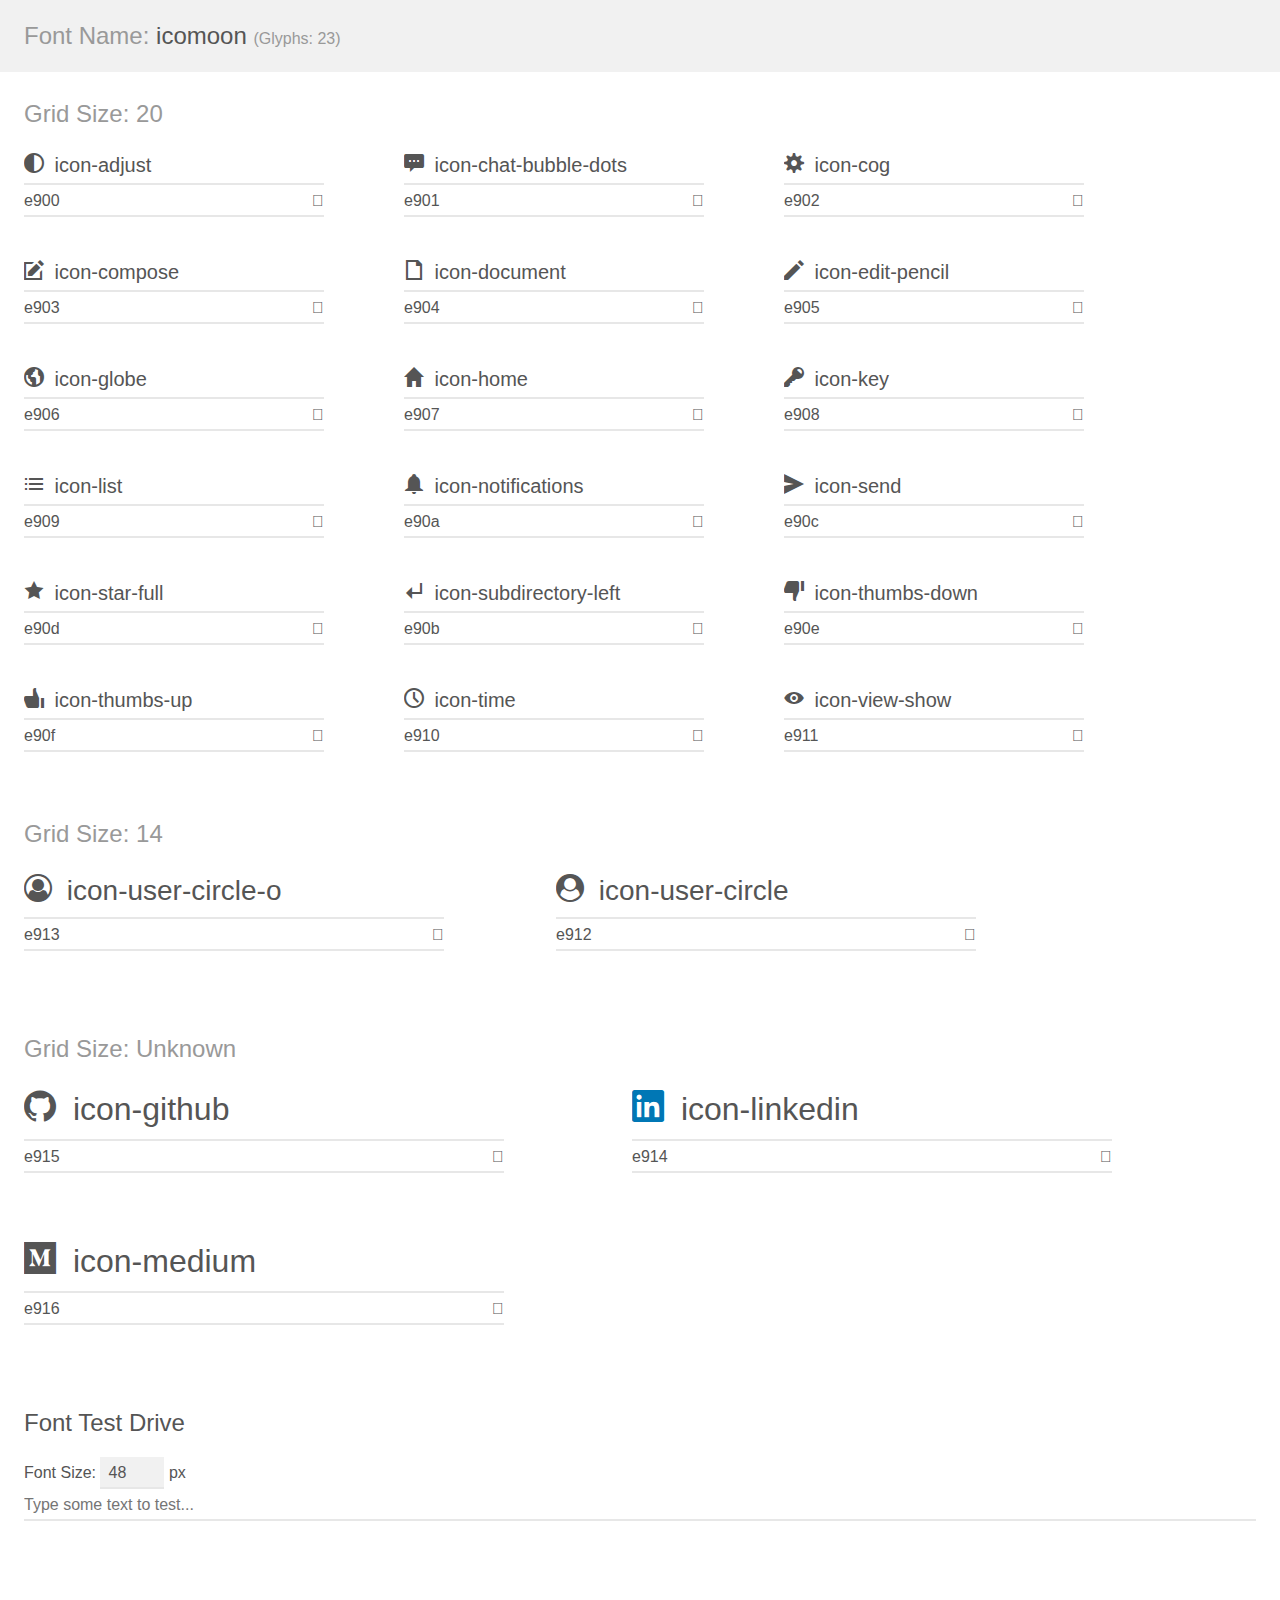
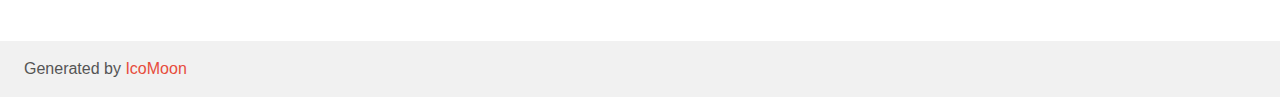
<file: static/icomoon/demo.html>
<!doctype html>
<html>
<head>
    <meta charset="utf-8">
    <title>IcoMoon Demo</title>
    <meta name="description" content="An Icon Font Generated By IcoMoon.io">
    <meta name="viewport" content="width=device-width, initial-scale=1">
    <link rel="stylesheet" href="demo-files/demo.css">
    <link rel="stylesheet" href="style.css"></head>
<body>
    <div class="bgc1 clearfix">
        <h1 class="mhmm mvm"><span class="fgc1">Font Name:</span> icomoon <small class="fgc1">(Glyphs:&nbsp;23)</small></h1>
    </div>
    <div class="clearfix mhl ptl">
        <h1 class="mvm mtn fgc1">Grid Size: 20</h1>
        <div class="glyph fs1">
            <div class="clearfix bshadow0 pbs">
                <span class="icon-adjust"></span>
                <span class="mls"> icon-adjust</span>
            </div>
            <fieldset class="fs0 size1of1 clearfix hidden-false">
                <input type="text" readonly value="e900" class="unit size1of2" />
                <input type="text" maxlength="1" readonly value="&#xe900;" class="unitRight size1of2 talign-right" />
            </fieldset>
            <div class="fs0 bshadow0 clearfix hidden-true">
                <span class="unit pvs fgc1">liga: </span>
                <input type="text" readonly value="" class="liga unitRight" />
            </div>
        </div>
        <div class="glyph fs1">
            <div class="clearfix bshadow0 pbs">
                <span class="icon-chat-bubble-dots"></span>
                <span class="mls"> icon-chat-bubble-dots</span>
            </div>
            <fieldset class="fs0 size1of1 clearfix hidden-false">
                <input type="text" readonly value="e901" class="unit size1of2" />
                <input type="text" maxlength="1" readonly value="&#xe901;" class="unitRight size1of2 talign-right" />
            </fieldset>
            <div class="fs0 bshadow0 clearfix hidden-true">
                <span class="unit pvs fgc1">liga: </span>
                <input type="text" readonly value="" class="liga unitRight" />
            </div>
        </div>
        <div class="glyph fs1">
            <div class="clearfix bshadow0 pbs">
                <span class="icon-cog"></span>
                <span class="mls"> icon-cog</span>
            </div>
            <fieldset class="fs0 size1of1 clearfix hidden-false">
                <input type="text" readonly value="e902" class="unit size1of2" />
                <input type="text" maxlength="1" readonly value="&#xe902;" class="unitRight size1of2 talign-right" />
            </fieldset>
            <div class="fs0 bshadow0 clearfix hidden-true">
                <span class="unit pvs fgc1">liga: </span>
                <input type="text" readonly value="" class="liga unitRight" />
            </div>
        </div>
        <div class="glyph fs1">
            <div class="clearfix bshadow0 pbs">
                <span class="icon-compose"></span>
                <span class="mls"> icon-compose</span>
            </div>
            <fieldset class="fs0 size1of1 clearfix hidden-false">
                <input type="text" readonly value="e903" class="unit size1of2" />
                <input type="text" maxlength="1" readonly value="&#xe903;" class="unitRight size1of2 talign-right" />
            </fieldset>
            <div class="fs0 bshadow0 clearfix hidden-true">
                <span class="unit pvs fgc1">liga: </span>
                <input type="text" readonly value="" class="liga unitRight" />
            </div>
        </div>
        <div class="glyph fs1">
            <div class="clearfix bshadow0 pbs">
                <span class="icon-document"></span>
                <span class="mls"> icon-document</span>
            </div>
            <fieldset class="fs0 size1of1 clearfix hidden-false">
                <input type="text" readonly value="e904" class="unit size1of2" />
                <input type="text" maxlength="1" readonly value="&#xe904;" class="unitRight size1of2 talign-right" />
            </fieldset>
            <div class="fs0 bshadow0 clearfix hidden-true">
                <span class="unit pvs fgc1">liga: </span>
                <input type="text" readonly value="" class="liga unitRight" />
            </div>
        </div>
        <div class="glyph fs1">
            <div class="clearfix bshadow0 pbs">
                <span class="icon-edit-pencil"></span>
                <span class="mls"> icon-edit-pencil</span>
            </div>
            <fieldset class="fs0 size1of1 clearfix hidden-false">
                <input type="text" readonly value="e905" class="unit size1of2" />
                <input type="text" maxlength="1" readonly value="&#xe905;" class="unitRight size1of2 talign-right" />
            </fieldset>
            <div class="fs0 bshadow0 clearfix hidden-true">
                <span class="unit pvs fgc1">liga: </span>
                <input type="text" readonly value="" class="liga unitRight" />
            </div>
        </div>
        <div class="glyph fs1">
            <div class="clearfix bshadow0 pbs">
                <span class="icon-globe"></span>
                <span class="mls"> icon-globe</span>
            </div>
            <fieldset class="fs0 size1of1 clearfix hidden-false">
                <input type="text" readonly value="e906" class="unit size1of2" />
                <input type="text" maxlength="1" readonly value="&#xe906;" class="unitRight size1of2 talign-right" />
            </fieldset>
            <div class="fs0 bshadow0 clearfix hidden-true">
                <span class="unit pvs fgc1">liga: </span>
                <input type="text" readonly value="" class="liga unitRight" />
            </div>
        </div>
        <div class="glyph fs1">
            <div class="clearfix bshadow0 pbs">
                <span class="icon-home"></span>
                <span class="mls"> icon-home</span>
            </div>
            <fieldset class="fs0 size1of1 clearfix hidden-false">
                <input type="text" readonly value="e907" class="unit size1of2" />
                <input type="text" maxlength="1" readonly value="&#xe907;" class="unitRight size1of2 talign-right" />
            </fieldset>
            <div class="fs0 bshadow0 clearfix hidden-true">
                <span class="unit pvs fgc1">liga: </span>
                <input type="text" readonly value="" class="liga unitRight" />
            </div>
        </div>
        <div class="glyph fs1">
            <div class="clearfix bshadow0 pbs">
                <span class="icon-key"></span>
                <span class="mls"> icon-key</span>
            </div>
            <fieldset class="fs0 size1of1 clearfix hidden-false">
                <input type="text" readonly value="e908" class="unit size1of2" />
                <input type="text" maxlength="1" readonly value="&#xe908;" class="unitRight size1of2 talign-right" />
            </fieldset>
            <div class="fs0 bshadow0 clearfix hidden-true">
                <span class="unit pvs fgc1">liga: </span>
                <input type="text" readonly value="" class="liga unitRight" />
            </div>
        </div>
        <div class="glyph fs1">
            <div class="clearfix bshadow0 pbs">
                <span class="icon-list"></span>
                <span class="mls"> icon-list</span>
            </div>
            <fieldset class="fs0 size1of1 clearfix hidden-false">
                <input type="text" readonly value="e909" class="unit size1of2" />
                <input type="text" maxlength="1" readonly value="&#xe909;" class="unitRight size1of2 talign-right" />
            </fieldset>
            <div class="fs0 bshadow0 clearfix hidden-true">
                <span class="unit pvs fgc1">liga: </span>
                <input type="text" readonly value="" class="liga unitRight" />
            </div>
        </div>
        <div class="glyph fs1">
            <div class="clearfix bshadow0 pbs">
                <span class="icon-notifications"></span>
                <span class="mls"> icon-notifications</span>
            </div>
            <fieldset class="fs0 size1of1 clearfix hidden-false">
                <input type="text" readonly value="e90a" class="unit size1of2" />
                <input type="text" maxlength="1" readonly value="&#xe90a;" class="unitRight size1of2 talign-right" />
            </fieldset>
            <div class="fs0 bshadow0 clearfix hidden-true">
                <span class="unit pvs fgc1">liga: </span>
                <input type="text" readonly value="" class="liga unitRight" />
            </div>
        </div>
        <div class="glyph fs1">
            <div class="clearfix bshadow0 pbs">
                <span class="icon-send"></span>
                <span class="mls"> icon-send</span>
            </div>
            <fieldset class="fs0 size1of1 clearfix hidden-false">
                <input type="text" readonly value="e90c" class="unit size1of2" />
                <input type="text" maxlength="1" readonly value="&#xe90c;" class="unitRight size1of2 talign-right" />
            </fieldset>
            <div class="fs0 bshadow0 clearfix hidden-true">
                <span class="unit pvs fgc1">liga: </span>
                <input type="text" readonly value="" class="liga unitRight" />
            </div>
        </div>
        <div class="glyph fs1">
            <div class="clearfix bshadow0 pbs">
                <span class="icon-star-full"></span>
                <span class="mls"> icon-star-full</span>
            </div>
            <fieldset class="fs0 size1of1 clearfix hidden-false">
                <input type="text" readonly value="e90d" class="unit size1of2" />
                <input type="text" maxlength="1" readonly value="&#xe90d;" class="unitRight size1of2 talign-right" />
            </fieldset>
            <div class="fs0 bshadow0 clearfix hidden-true">
                <span class="unit pvs fgc1">liga: </span>
                <input type="text" readonly value="" class="liga unitRight" />
            </div>
        </div>
        <div class="glyph fs1">
            <div class="clearfix bshadow0 pbs">
                <span class="icon-subdirectory-left"></span>
                <span class="mls"> icon-subdirectory-left</span>
            </div>
            <fieldset class="fs0 size1of1 clearfix hidden-false">
                <input type="text" readonly value="e90b" class="unit size1of2" />
                <input type="text" maxlength="1" readonly value="&#xe90b;" class="unitRight size1of2 talign-right" />
            </fieldset>
            <div class="fs0 bshadow0 clearfix hidden-true">
                <span class="unit pvs fgc1">liga: </span>
                <input type="text" readonly value="" class="liga unitRight" />
            </div>
        </div>
        <div class="glyph fs1">
            <div class="clearfix bshadow0 pbs">
                <span class="icon-thumbs-down"></span>
                <span class="mls"> icon-thumbs-down</span>
            </div>
            <fieldset class="fs0 size1of1 clearfix hidden-false">
                <input type="text" readonly value="e90e" class="unit size1of2" />
                <input type="text" maxlength="1" readonly value="&#xe90e;" class="unitRight size1of2 talign-right" />
            </fieldset>
            <div class="fs0 bshadow0 clearfix hidden-true">
                <span class="unit pvs fgc1">liga: </span>
                <input type="text" readonly value="" class="liga unitRight" />
            </div>
        </div>
        <div class="glyph fs1">
            <div class="clearfix bshadow0 pbs">
                <span class="icon-thumbs-up"></span>
                <span class="mls"> icon-thumbs-up</span>
            </div>
            <fieldset class="fs0 size1of1 clearfix hidden-false">
                <input type="text" readonly value="e90f" class="unit size1of2" />
                <input type="text" maxlength="1" readonly value="&#xe90f;" class="unitRight size1of2 talign-right" />
            </fieldset>
            <div class="fs0 bshadow0 clearfix hidden-true">
                <span class="unit pvs fgc1">liga: </span>
                <input type="text" readonly value="" class="liga unitRight" />
            </div>
        </div>
        <div class="glyph fs1">
            <div class="clearfix bshadow0 pbs">
                <span class="icon-time"></span>
                <span class="mls"> icon-time</span>
            </div>
            <fieldset class="fs0 size1of1 clearfix hidden-false">
                <input type="text" readonly value="e910" class="unit size1of2" />
                <input type="text" maxlength="1" readonly value="&#xe910;" class="unitRight size1of2 talign-right" />
            </fieldset>
            <div class="fs0 bshadow0 clearfix hidden-true">
                <span class="unit pvs fgc1">liga: </span>
                <input type="text" readonly value="" class="liga unitRight" />
            </div>
        </div>
        <div class="glyph fs1">
            <div class="clearfix bshadow0 pbs">
                <span class="icon-view-show"></span>
                <span class="mls"> icon-view-show</span>
            </div>
            <fieldset class="fs0 size1of1 clearfix hidden-false">
                <input type="text" readonly value="e911" class="unit size1of2" />
                <input type="text" maxlength="1" readonly value="&#xe911;" class="unitRight size1of2 talign-right" />
            </fieldset>
            <div class="fs0 bshadow0 clearfix hidden-true">
                <span class="unit pvs fgc1">liga: </span>
                <input type="text" readonly value="" class="liga unitRight" />
            </div>
        </div>
    </div>
    <div class="clearfix mhl ptl">
        <h1 class="mvm mtn fgc1">Grid Size: 14</h1>
        <div class="glyph fs2">
            <div class="clearfix bshadow0 pbs">
                <span class="icon-user-circle-o"></span>
                <span class="mls"> icon-user-circle-o</span>
            </div>
            <fieldset class="fs0 size1of1 clearfix hidden-false">
                <input type="text" readonly value="e913" class="unit size1of2" />
                <input type="text" maxlength="1" readonly value="&#xe913;" class="unitRight size1of2 talign-right" />
            </fieldset>
            <div class="fs0 bshadow0 clearfix hidden-true">
                <span class="unit pvs fgc1">liga: </span>
                <input type="text" readonly value="" class="liga unitRight" />
            </div>
        </div>
        <div class="glyph fs2">
            <div class="clearfix bshadow0 pbs">
                <span class="icon-user-circle"></span>
                <span class="mls"> icon-user-circle</span>
            </div>
            <fieldset class="fs0 size1of1 clearfix hidden-false">
                <input type="text" readonly value="e912" class="unit size1of2" />
                <input type="text" maxlength="1" readonly value="&#xe912;" class="unitRight size1of2 talign-right" />
            </fieldset>
            <div class="fs0 bshadow0 clearfix hidden-true">
                <span class="unit pvs fgc1">liga: </span>
                <input type="text" readonly value="" class="liga unitRight" />
            </div>
        </div>
    </div>
    <div class="clearfix mhl ptl">
        <h1 class="mvm mtn fgc1">Grid Size: Unknown</h1>
        <div class="glyph fs3">
            <div class="clearfix bshadow0 pbs">
                <span class="icon-github"></span>
                <span class="mls"> icon-github</span>
            </div>
            <fieldset class="fs0 size1of1 clearfix hidden-false">
                <input type="text" readonly value="e915" class="unit size1of2" />
                <input type="text" maxlength="1" readonly value="&#xe915;" class="unitRight size1of2 talign-right" />
            </fieldset>
            <div class="fs0 bshadow0 clearfix hidden-true">
                <span class="unit pvs fgc1">liga: </span>
                <input type="text" readonly value="" class="liga unitRight" />
            </div>
        </div>
        <div class="glyph fs3">
            <div class="clearfix bshadow0 pbs">
                <span class="icon-linkedin"></span>
                <span class="mls"> icon-linkedin</span>
            </div>
            <fieldset class="fs0 size1of1 clearfix hidden-false">
                <input type="text" readonly value="e914" class="unit size1of2" />
                <input type="text" maxlength="1" readonly value="&#xe914;" class="unitRight size1of2 talign-right" />
            </fieldset>
            <div class="fs0 bshadow0 clearfix hidden-true">
                <span class="unit pvs fgc1">liga: </span>
                <input type="text" readonly value="" class="liga unitRight" />
            </div>
        </div>
        <div class="glyph fs3">
            <div class="clearfix bshadow0 pbs">
                <span class="icon-medium"></span>
                <span class="mls"> icon-medium</span>
            </div>
            <fieldset class="fs0 size1of1 clearfix hidden-false">
                <input type="text" readonly value="e916" class="unit size1of2" />
                <input type="text" maxlength="1" readonly value="&#xe916;" class="unitRight size1of2 talign-right" />
            </fieldset>
            <div class="fs0 bshadow0 clearfix hidden-true">
                <span class="unit pvs fgc1">liga: </span>
                <input type="text" readonly value="" class="liga unitRight" />
            </div>
        </div>
    </div>

    <!--[if gt IE 8]><!-->
    <div class="mhl clearfix mbl">
        <h1>Font Test Drive</h1>
        <label>
            Font Size: <input id="fontSize" type="number" class="textbox0 mbm"
            min="8" value="48" />
            px
        </label>
        <input id="testText" type="text" class="phl size1of1 mvl"
        placeholder="Type some text to test..." value=""/>
        <div id="testDrive" class="icon-" style="font-family: icomoon">&nbsp;
        </div>
    </div>
    <!--<![endif]-->
    <div class="bgc1 clearfix">
        <p class="mhl">Generated by <a href="https://icomoon.io/app">IcoMoon</a></p>
    </div>

    <script src="demo-files/demo.js"></script>
</body>
</html>
</file>
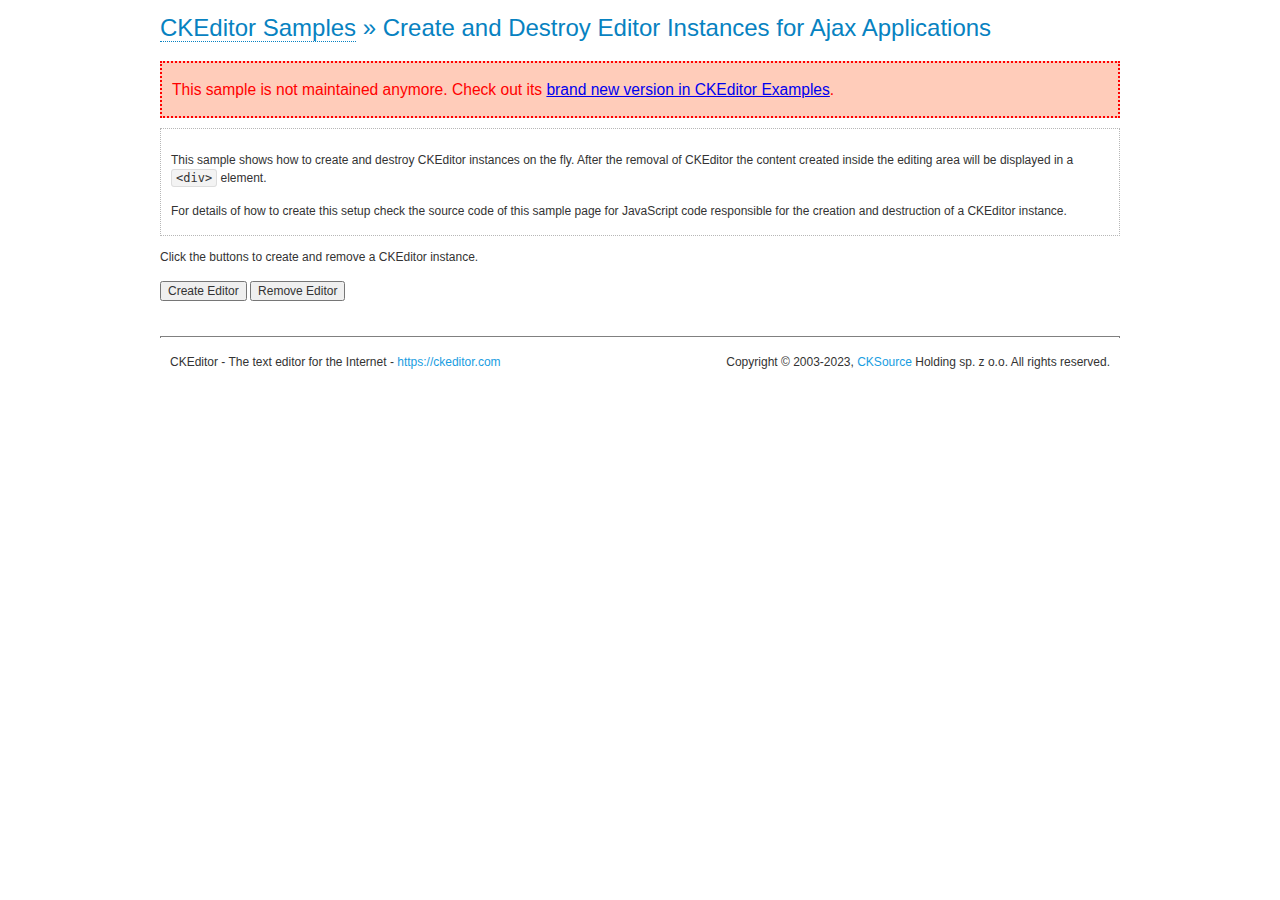
<file: static/ckeditor/ckeditor/samples/old/ajax.html>
<!DOCTYPE html>
<!--
Copyright (c) 2003-2023, CKSource Holding sp. z o.o. All rights reserved.
For licensing, see LICENSE.md or https://ckeditor.com/legal/ckeditor-oss-license
-->
<html lang="en">
<head>
	<meta charset="utf-8">
	<title>Ajax &mdash; CKEditor Sample</title>
	<script src="../../ckeditor.js"></script>
	<link rel="stylesheet" href="sample.css">
	<meta name="description" content="Try the latest sample of CKEditor 4 and learn more about customizing your WYSIWYG editor with endless possibilities.">
	<script>

		var editor, html = '';

		function createEditor() {
			if ( editor )
				return;

			// Create a new editor inside the <div id="editor">, setting its value to html
			var config = {};
			editor = CKEDITOR.appendTo( 'editor', config, html );
		}

		function removeEditor() {
			if ( !editor )
				return;

			// Retrieve the editor contents. In an Ajax application, this data would be
			// sent to the server or used in any other way.
			document.getElementById( 'editorcontents' ).innerHTML = html = editor.getData();
			document.getElementById( 'contents' ).style.display = '';

			// Destroy the editor.
			editor.destroy();
			editor = null;
		}

	</script>
</head>
<body>
	<h1 class="samples">
		<a href="index.html">CKEditor Samples</a> &raquo; Create and Destroy Editor Instances for Ajax Applications
	</h1>
	<div class="warning deprecated">
		This sample is not maintained anymore. Check out its <a href="https://ckeditor.com/docs/ckeditor4/latest/examples/saveajax.html">brand new version in CKEditor Examples</a>.
	</div>
	<div class="description">
		<p>
			This sample shows how to create and destroy CKEditor instances on the fly. After the removal of CKEditor the content created inside the editing
			area will be displayed in a <code>&lt;div&gt;</code> element.
		</p>
		<p>
			For details of how to create this setup check the source code of this sample page
			for JavaScript code responsible for the creation and destruction of a CKEditor instance.
		</p>
	</div>
	<p>Click the buttons to create and remove a CKEditor instance.</p>
	<p>
		<input onclick="createEditor();" type="button" value="Create Editor">
		<input onclick="removeEditor();" type="button" value="Remove Editor">
	</p>
	<!-- This div will hold the editor. -->
	<div id="editor">
	</div>
	<div id="contents" style="display: none">
		<p>
			Edited Contents:
		</p>
		<!-- This div will be used to display the editor contents. -->
		<div id="editorcontents">
		</div>
	</div>
	<div id="footer">
		<hr>
		<p>
			CKEditor - The text editor for the Internet - <a class="samples" href="https://ckeditor.com/">https://ckeditor.com</a>
		</p>
		<p id="copy">
			Copyright &copy; 2003-2023, <a class="samples" href="https://cksource.com/">CKSource</a> Holding sp. z o.o. All rights reserved.
		</p>
	</div>
</body>
</html>
</file>
<file: static/ckeditor/ckeditor/samples/css/samples.css>
/**
 * @license Copyright (c) 2003-2023, CKSource Holding sp. z o.o. All rights reserved.
 * For licensing, see LICENSE.md or https://ckeditor.com/legal/ckeditor-oss-license
 */
@media (max-width: 900px) {
  .global-is-mobile-hidden {
    display: none !important;
  }
}
article,
aside,
details,
figcaption,
figure,
footer,
header,
hgroup,
main,
menu,
nav,
section {
  display: block;
}
body,
html {
  margin: 0;
  padding: 0;
  font: 16px / 1.8 Arial, 'Helvetica Neue', Helvetica, sans-serif;
  font-weight: 300;
  color: #575757;
}
.grid-width-10 {
  width: 10%;
}
.grid-width-20 {
  width: 20%;
}
.grid-width-30 {
  width: 30%;
}
.grid-width-40 {
  width: 40%;
}
.grid-width-50 {
  width: 50%;
}
.grid-width-60 {
  width: 60%;
}
.grid-width-70 {
  width: 70%;
}
.grid-width-80 {
  width: 80%;
}
.grid-width-90 {
  width: 90%;
}
.grid-width-100 {
  width: 100%;
}
@media (max-width: 900px) {
  .grid-width-10,
  .grid-width-20,
  .grid-width-30,
  .grid-width-40,
  .grid-width-50,
  .grid-width-60,
  .grid-width-70,
  .grid-width-80,
  .grid-width-90,
  .grid-width-100 {
    width: 100%;
  }
}
*[class*="grid-width"] {
  -webkit-box-sizing: border-box;
  -moz-box-sizing: border-box;
  box-sizing: border-box;
  padding-left: 4%;
  padding-right: 4%;
  float: left;
}
*[class*="grid-width"]:after,
.grid-container:after,
*[class*="grid-width"]:before,
.grid-container:before {
  content: '';
  display: block;
  overflow: hidden;
  visibility: hidden;
  font-size: 0;
  line-height: 0;
  width: 0;
  height: 0;
}
*[class*="grid-width"]:after,
.grid-container:after {
  clear: both;
}
.grid-container {
  -webkit-box-sizing: border-box;
  -moz-box-sizing: border-box;
  box-sizing: border-box;
  margin-left: auto;
  margin-right: auto;
}
.grid-container-nested *[class*="grid-width"]:first-child {
  padding-left: 0;
}
.grid-container-nested *[class*="grid-width"]:last-child {
  padding-right: 0;
}
@media (max-width: 900px) {
  .grid-container-nested *[class*="grid-width"]:first-child {
    padding-left: 4%;
  }
  .grid-container-nested *[class*="grid-width"]:last-child {
    padding-right: 4%;
  }
}
.header-a {
  min-height: 140px;
  overflow: hidden;
}
.header-a .header-a-logo {
  margin: 40px 0 0;
}
@media (max-width: 900px) {
  .header-a .header-a-logo {
    text-align: center;
  }
}
.header-a .header-a-logo img {
  border: transparent;
}
.navigation-a {
  height: 30px;
  background: #3D3D3D;
  position: absolute;
  left: 0;
  right: 0;
  top: 0;
  padding: 0;
  overflow: hidden;
}
@media (max-width: 900px) {
  .navigation-a {
    text-align: center;
  }
}
.navigation-a ul {
  list-style: none;
  margin: 0;
  overflow: hidden;
}
.navigation-a ul li,
.navigation-a ul li a {
  display: inline-block;
}
@media (max-width: 900px) {
  .navigation-a ul {
    width: auto;
    text-overflow: ellipsis;
    white-space: nowrap;
    display: inline-block;
    float: none;
  }
  .navigation-a ul:before,
  .navigation-a ul:after {
    display: none;
  }
}
.navigation-a ul.navigation-a-left {
  text-align: left;
}
@media (max-width: 900px) {
  .navigation-a ul.navigation-a-left {
    padding-right: 0;
  }
}
.navigation-a ul.navigation-a-right {
  text-align: right;
}
@media (max-width: 900px) {
  .navigation-a ul.navigation-a-right {
    padding-left: 23px;
  }
}
.navigation-a ul li + li {
  margin-left: 23px;
}
.navigation-a ul li a {
  font-size: 10px;
  font-size: 0.625rem;
  line-height: 18px;
  line-height: 1.13rem;
  line-height: 30px;
  float: left;
  color: #ddd;
  font-weight: bold;
  text-decoration: none;
  text-transform: uppercase;
}
.navigation-a ul li a:hover {
  cursor: pointer;
  color: #fff;
}
.icon-navigation-a-github:before,
.icon-navigation-a-github:after {
  background-image: url("[data-uri]");
}
.navigation-b {
  text-align: right;
  margin: 52px 0 0;
  overflow: visible;
}
@media (max-width: 900px) {
  .navigation-b {
    text-align: center;
    margin-top: 20px;
    padding: 0;
  }
}
.navigation-b ul {
  padding: 0;
  list-style: none;
  margin: 0;
  overflow: visible;
}
.navigation-b ul li,
.navigation-b ul li a {
  display: inline-block;
}
@media (max-width: 900px) {
  .navigation-b ul {
    display: table;
    width: 100%;
    padding-bottom: 1.5em;
  }
}
@media (max-width: 900px) {
  .navigation-b ul li {
    display: table-row;
  }
}
.navigation-b ul li + li {
  margin-left: 20px;
}
@media (max-width: 900px) {
  .navigation-b ul li + li {
    margin-left: 0;
  }
}
.navigation-b ul li a {
  -webkit-box-sizing: border-box;
  -moz-box-sizing: border-box;
  box-sizing: border-box;
  text-transform: uppercase;
  text-decoration: none;
  outline: none;
}
@media (max-width: 900px) {
  .navigation-b ul li a {
    width: 100%;
    -webkit-border-radius: 0;
    -webkit-background-clip: padding-box;
    -moz-border-radius: 0;
    -moz-background-clip: padding;
    border-radius: 0;
    background-clip: padding-box;
  }
}
.footer-a {
  font-size: 13px;
  font-size: 0.8125rem;
  line-height: 23.4px;
  line-height: 1.46rem;
  padding-top: 2.25em;
  padding-bottom: 2.25em;
  overflow: hidden;
  color: #8a8a8a;
}
.footer-a a {
  color: #0287D0;
  text-decoration: none;
  border-bottom: 1px dotted #0287D0;
}
.footer-a a:hover {
  color: #0277b7;
}
.footer-a p {
  margin: 0;
  display: inline-block;
  text-align: center;
}
.content {
  font-size: 14px;
  font-size: 0.875rem;
  line-height: 25.2px;
  line-height: 1.57rem;
  overflow: hidden;
  padding-top: 1.5em;
  padding-bottom: 1.5em;
}
.content p {
  margin: 0.75em 0;
}
.content ul,
.content ol,
.content pre,
.content blockquote,
.content textarea:not([class^="cke"]),
.content .cke {
  margin: 1.875em 0;
}
.content code,
.content kbd {
  -webkit-border-radius: 3px;
  -webkit-background-clip: padding-box;
  -moz-border-radius: 3px;
  -moz-background-clip: padding;
  border-radius: 3px;
  background-clip: padding-box;
  padding: 3px 4px;
}
.content pre,
.content code,
.content kbd,
.content blockquote {
  background: #f5f5f5;
}
.content blockquote,
.content pre {
  background: none;
  border-left: 4px solid #0287D0;
  padding: 1.5em 2.25em;
}
.content p a,
.content ul a,
.content ol a,
.content blockquote a,
.content h1 a,
.content h2 a,
.content h3 a,
.content h4 a,
.content h5 a {
  color: #0287D0;
  text-decoration: none;
  border-bottom: 1px dotted #0287D0;
}
.content p a:hover,
.content ul a:hover,
.content ol a:hover,
.content blockquote a:hover,
.content h1 a:hover,
.content h2 a:hover,
.content h3 a:hover,
.content h4 a:hover,
.content h5 a:hover {
  color: #0277b7;
}
.content h1,
.content h2,
.content h3,
.content h4,
.content h5 {
  color: #000;
  font-weight: 100;
}
.content h1 code,
.content h2 code,
.content h3 code,
.content h4 code,
.content h5 code,
.content h1 kbd,
.content h2 kbd,
.content h3 kbd,
.content h4 kbd,
.content h5 kbd {
  font-size: inherit;
}
.content h1 a.content-heading-anchor,
.content h2 a.content-heading-anchor,
.content h3 a.content-heading-anchor,
.content h4 a.content-heading-anchor,
.content h5 a.content-heading-anchor {
  font-weight: 100;
  vertical-align: middle;
  opacity: 0;
  border: 0;
}
.content h1:hover a.content-heading-anchor,
.content h2:hover a.content-heading-anchor,
.content h3:hover a.content-heading-anchor,
.content h4:hover a.content-heading-anchor,
.content h5:hover a.content-heading-anchor {
  opacity: 1;
}
.content h1:target a,
.content h2:target a,
.content h3:target a,
.content h4:target a,
.content h5:target a {
  -webkit-animation: targetLinkOpacity 0.5s linear alternate;
  -moz-animation: targetLinkOpacity 0.5s linear alternate;
  -o-animation: targetLinkOpacity 0.5s linear alternate;
  animation: targetLinkOpacity 0.5s linear alternate;
  opacity: 1;
}
.content input,
.content select,
.content textarea:not([class^="cke"]) {
  -webkit-border-radius: 3px;
  -webkit-background-clip: padding-box;
  -moz-border-radius: 3px;
  -moz-background-clip: padding;
  border-radius: 3px;
  background-clip: padding-box;
  -webkit-box-shadow: inset 0 1px 1px rgba(0, 0, 0, 0.08);
  -moz-box-shadow: inset 0 1px 1px rgba(0, 0, 0, 0.08);
  box-shadow: inset 0 1px 1px rgba(0, 0, 0, 0.08);
  font: inherit;
  color: inherit;
  border: 1px solid #D9D9D9;
  padding: .2em .5em;
}
.content input:focus,
.content select:focus,
.content textarea:not([class^="cke"]):focus {
  border-color: #66afe9;
  outline: 0;
  -webkit-box-shadow: inset 0 1px 1px rgba(0, 0, 0, 0.08), 0 0 8px #93c6ef;
  -moz-box-shadow: inset 0 1px 1px rgba(0, 0, 0, 0.08), 0 0 8px #93c6ef;
  box-shadow: inset 0 1px 1px rgba(0, 0, 0, 0.08), 0 0 8px #93c6ef;
}
.content abbr {
  border-bottom: 1px dotted #666;
  cursor: pointer;
}
.content blockquote {
  font-style: italic;
  font-family: Georgia, Times, "Times New Roman", serif;
  font-size: 16px;
  font-size: 1rem;
  line-height: 28.8px;
  line-height: 1.8rem;
}
.content em {
  font-style: italic;
}
.content h1 {
  font-size: 36px;
  font-size: 2.25rem;
  line-height: 64.8px;
  line-height: 4.05rem;
  margin: 1.125em 0 0;
}
.content h2 {
  font-size: 27.2px;
  font-size: 1.7rem;
  line-height: 48.96px;
  line-height: 3.06rem;
  margin: 0.9em 0 0;
}
.content h3 {
  font-size: 24px;
  font-size: 1.5rem;
  line-height: 43.2px;
  line-height: 2.7rem;
  font-weight: 500;
  margin: 0.75em 0 0;
}
.content h4 {
  font-size: 19.2px;
  font-size: 1.2rem;
  line-height: 34.56px;
  line-height: 2.16rem;
  font-weight: 500;
  margin: 0.75em 0 0;
}
.content h5 {
  font-size: 17.6px;
  font-size: 1.1rem;
  line-height: 31.68px;
  line-height: 1.98rem;
  font-weight: 500;
  margin: 0.75em 0 0;
}
.content hr {
  border: 0;
  border-top: 4px solid #D9D9D9;
  margin: 1.5em 0;
}
.content input[type="text"] {
  height: 1.8em;
  line-height: 1.8em;
}
.content input[type="button"] {
  -webkit-appearance: button;
  -moz-appearance: button;
  appearance: button;
}
.content kbd {
  font-size: 12px;
  font-size: 0.75rem;
  line-height: 21.6px;
  line-height: 1.35rem;
  font-family: Arial, 'Helvetica Neue', Helvetica, sans-serif;
  padding: 2px 6px;
  -webkit-box-shadow: 0 0 4px #fff inset, 0 2px 0 #D9D9D9;
  -moz-box-shadow: 0 0 4px #fff inset, 0 2px 0 #D9D9D9;
  box-shadow: 0 0 4px #fff inset, 0 2px 0 #D9D9D9;
}
.content p img {
  vertical-align: middle;
}
.content p pre {
  padding: 1.5em;
}
.content pre {
  padding: 0;
  border: 0;
  tab-size: 4;
  -o-tab-size: 4;
  -moz-tab-size: 4;
}
.content pre,
.content code {
  font-size: 11.89px;
  font-size: 0.743rem;
  line-height: 21.4px;
  line-height: 1.34rem;
  font-family: Consolas, Menlo, Monaco, Lucida Console, Liberation Mono, DejaVu Sans Mono, Bitstream Vera Sans Mono, Courier New, monospace, serif;
}
.content pre a,
.content code a {
  border: 0;
}
.content pre code {
  padding: 0.75em;
  display: block;
}
.content strong {
  color: #000;
}
.content ul ul,
.content ol ul,
.content ul ol,
.content ol ol {
  margin: 0.75em 0;
}
.content ul li,
.content ol li {
  font-size: 14px;
  font-size: 0.875rem;
  line-height: 30.24px;
  line-height: 1.89rem;
}
.content textarea:not([class^="cke"]) {
  width: 100%;
}
.content div.todo {
  border: 2px dotted #444;
  padding: 10px;
  margin: 60px 0 10px 0;
  /* Remove me some day */
}
.content div.todo:before {
  content: "TODO";
  font-weight: bold;
}
body a.button-a,
body button.button-a,
body input.button-a {
  -webkit-border-radius: 3px;
  -webkit-background-clip: padding-box;
  -moz-border-radius: 3px;
  -moz-background-clip: padding;
  border-radius: 3px;
  background-clip: padding-box;
  font-size: 14px;
  font-size: 0.875rem;
  line-height: 25.2px;
  line-height: 1.57rem;
  height: 36px;
  line-height: 36px;
  padding: 0 1.1em;
  font-weight: 700;
  color: #3e3e3e;
  white-space: nowrap;
  text-decoration: none;
  display: inline-block;
  cursor: pointer;
  border: 0;
  vertical-align: middle;
  margin: 1px 0;
  background: transparent;
}
body a.button-a.icon-pos-left,
body button.button-a.icon-pos-left,
body input.button-a.icon-pos-left {
  padding-left: .8em;
}
body a.button-a.icon-pos-right,
body button.button-a.icon-pos-right,
body input.button-a.icon-pos-right {
  padding-right: .8em;
}
body a.button-a.button-a-no-text,
body button.button-a.button-a-no-text,
body input.button-a.button-a-no-text {
  -webkit-border-radius: 100px;
  -webkit-background-clip: padding-box;
  -moz-border-radius: 100px;
  -moz-background-clip: padding;
  border-radius: 100px;
  background-clip: padding-box;
  width: 36px;
  padding: 0;
  text-indent: -999px;
  overflow: hidden;
  position: relative;
  text-align: center;
}
body a.button-a.button-a-no-text:before,
body button.button-a.button-a-no-text:before,
body input.button-a.button-a-no-text:before {
  position: absolute;
  left: 50%;
  top: 50%;
  margin: -9px 0 0 -9px;
}
@media (max-width: 900px) {
  body a.button-a.button-a-mobile-collapsed,
  body button.button-a.button-a-mobile-collapsed,
  body input.button-a.button-a-mobile-collapsed {
    -webkit-border-radius: 100px;
    -webkit-background-clip: padding-box;
    -moz-border-radius: 100px;
    -moz-background-clip: padding;
    border-radius: 100px;
    background-clip: padding-box;
    width: 36px;
    padding: 0;
    text-indent: -999px;
    overflow: hidden;
    position: relative;
    text-align: center;
  }
  body a.button-a.button-a-mobile-collapsed:before,
  body button.button-a.button-a-mobile-collapsed:before,
  body input.button-a.button-a-mobile-collapsed:before {
    position: absolute;
    left: 50%;
    top: 50%;
    margin: -9px 0 0 -9px;
  }
  body a.button-a.button-a-mobile-collapsed:before,
  body button.button-a.button-a-mobile-collapsed:before,
  body input.button-a.button-a-mobile-collapsed:before {
    position: absolute;
    left: 50%;
    top: 50%;
    margin: -9px 0 0 -9px;
  }
}
body a.button-a:active,
body button.button-a:active,
body input.button-a:active,
body a.button-a:hover,
body button.button-a:hover,
body input.button-a:hover {
  color: #fff;
  background: #0277b7;
}
body a.button-a:focus,
body button.button-a:focus,
body input.button-a:focus {
  border-color: #66afe9;
  outline: 0;
  -webkit-box-shadow: inset 0 1px 1px rgba(0, 0, 0, 0.075), 0 0 8px #93c6ef;
  -moz-box-shadow: inset 0 1px 1px rgba(0, 0, 0, 0.075), 0 0 8px #93c6ef;
  box-shadow: inset 0 1px 1px rgba(0, 0, 0, 0.075), 0 0 8px #93c6ef;
}
body a.button-a-soft,
body button.button-a-soft,
body input.button-a-soft {
  background: #e7e7e7;
}
body a.button-a-soft:active,
body button.button-a-soft:active,
body input.button-a-soft:active,
body a.button-a-soft:hover,
body button.button-a-soft:hover,
body input.button-a-soft:hover {
  color: #3e3e3e;
  background: #cecece;
}
body a.button-a-background,
body button.button-a-background,
body input.button-a-background,
body a.navigation-b ul li a:hover,
body button.navigation-b ul li a:hover,
body input.navigation-b ul li a:hover {
  color: #fff;
  background: #0287D0;
}
body a.button-a-background:active,
body button.button-a-background:active,
body input.button-a-background:active,
body a.button-a-background:hover,
body button.button-a-background:hover,
body input.button-a-background:hover,
body a.navigation-b ul li a:hover:active,
body button.navigation-b ul li a:hover:active,
body input.navigation-b ul li a:hover:active,
body a.navigation-b ul li a:hover:hover,
body button.navigation-b ul li a:hover:hover,
body input.navigation-b ul li a:hover:hover {
  color: #fff;
  background: #0277b7;
}
.balloon-a {
  font-size: 12px;
  font-size: 0.75rem;
  line-height: 21.6px;
  line-height: 1.35rem;
  -webkit-border-radius: 3px;
  -webkit-background-clip: padding-box;
  -moz-border-radius: 3px;
  -moz-background-clip: padding;
  border-radius: 3px;
  background-clip: padding-box;
  border-bottom: 3px solid #d4d4d4;
  background: #ebebeb;
  display: inline-block;
  white-space: nowrap;
  padding: .4em 1.2em .2em;
  font-weight: 700;
  position: relative;
  z-index: 1000;
  text-transform: none;
  color: #575757;
}
.balloon-a:hover {
  color: #575757;
}
.balloon-a:before {
  content: '';
  width: 0;
  height: 0;
  border-style: solid;
  position: absolute;
}
.balloon-a-ne:before,
.balloon-a-nw:before {
  top: -13px;
  border-width: 0 9px 15.6px 9px;
  border-color: transparent transparent #ebebeb transparent;
}
.balloon-a-se:before,
.balloon-a-sw:before {
  bottom: -13px;
  border-width: 15.6px 9px 0 9px;
  border-color: #ebebeb transparent transparent transparent;
}
.balloon-a-nw:before,
.balloon-a-sw:before {
  left: 20px;
}
.balloon-a-ne:before,
.balloon-a-se:before {
  right: 20px;
}
.icon-pos-left:before,
.icon-pos-right:after {
  content: '';
  display: inline-block;
  width: 18px;
  height: 18px;
  vertical-align: middle;
  background-repeat: no-repeat;
}
.icon-pos-left:before {
  margin-right: 10px;
}
.icon-pos-right:after {
  margin-left: 10px;
}
.icon-download:before,
.icon-download:after {
  background-image: url("[data-uri]");
}
.icon-question-mark:before,
.icon-question-mark:after {
  background-image: url("[data-uri]");
}
.icon-close:before,
.icon-close:after {
  background-image: url("[data-uri]");
}
.ie8 .switch > * {
  vertical-align: middle;
}
.ie8 .switch input[type="radio"] {
  margin: 0 0.25em;
  display: inline-block;
}
.ie8 .switch label {
  margin-left: 0 !important;
  margin-right: 0 !important;
}
.ie8 .switch label[data-for="1"] {
  float: left;
}
.ie8 .switch label[data-for="2"] {
  float: right;
}
.ie8 .switch .switch-inner {
  display: none;
}
.switch {
  font-size: 14px;
  font-size: 0.875rem;
  line-height: 25.2px;
  line-height: 1.57rem;
  font-weight: bold;
  background-color: #0287D0;
  overflow: hidden;
  display: inline-block;
  padding: 0.75em 0.25em;
  color: #fff;
  -webkit-border-radius: 3px;
  -webkit-background-clip: padding-box;
  -moz-border-radius: 3px;
  -moz-background-clip: padding;
  border-radius: 3px;
  background-clip: padding-box;
  position: relative;
}
.switch input[type="radio"] {
  display: none;
}
.switch label {
  position: relative;
  z-index: 2;
  float: left;
  cursor: pointer;
  padding: 0 0.75em;
}
.switch label:hover {
  text-decoration: underline;
}
.switch .switch-inner {
  float: left;
  background-color: #FFF;
  height: 1.5em;
  width: 4.125em;
  padding: 2px;
  margin: 0 0.25em;
  -webkit-border-radius: 5.5px;
  -webkit-background-clip: padding-box;
  -moz-border-radius: 5.5px;
  -moz-background-clip: padding;
  border-radius: 5.5px;
  background-clip: padding-box;
}
.switch .switch-inner .handler {
  overflow: hidden;
  position: relative;
  display: block;
  height: 1.5em;
  width: 1.5em;
  background: #027dc1;
  -webkit-border-radius: 4.5px;
  -webkit-background-clip: padding-box;
  -moz-border-radius: 4.5px;
  -moz-background-clip: padding;
  border-radius: 4.5px;
  background-clip: padding-box;
}
.switch .switch-inner .handler:before {
  content: '';
  display: block;
  position: absolute;
  top: 0;
  right: 0;
  bottom: 3px;
  left: 0;
  background-color: #0291df;
  -webkit-border-bottom-left-radius: 4.5px;
  -moz-border-radius-bottomleft: 4.5px;
  border-bottom-left-radius: 4.5px;
  -webkit-border-bottom-right-radius: 4.5px;
  -webkit-background-clip: padding-box;
  -moz-border-radius-bottomright: 4.5px;
  -moz-background-clip: padding;
  border-bottom-right-radius: 4.5px;
  background-clip: padding-box;
}
.switch:hover .switch-inner .handler:before {
  background: #029ef3;
}
.switch input[data-num="2"]:checked ~ .switch-inner > .handler {
  margin-left: auto;
}
.switch input[data-num="2"]:checked ~ label[data-for="1"] {
  padding-right: 5.125em;
  margin-right: -4.375em;
}
.switch input[data-num="1"]:checked ~ label[data-for="2"] {
  padding-left: 5.125em;
  margin-left: -4.375em;
}
.toggler {
  -webkit-user-select: none;
  -moz-user-select: none;
  -ms-user-select: none;
  user-select: none;
}
.toggler label {
  cursor: pointer;
}
.toggler [data-collapse] {
  display: inherit;
}
.toggler [data-expand] {
  display: none;
}
.toggler.collapsed [data-collapse] {
  display: none;
}
.toggler.collapsed [data-expand] {
  display: inherit;
}
.toggler-container {
  overflow: hidden;
}
.toggler-container.collapsed {
  height: 0;
}
.icon-toggler-expanded:before,
.icon-toggler-collapsed:before,
.icon-toggler-expanded:after,
.icon-toggler-collapsed:after {
  background-image: url("[data-uri]");
}
.icon-toggler-expanded.icon-light:before,
.icon-toggler-collapsed.icon-light:before,
.icon-toggler-expanded.icon-light:after,
.icon-toggler-collapsed.icon-light:after {
  background-image: url("[data-uri]");
}
.icon-toggler-expanded:before,
.icon-toggler-expanded:after {
  background-position: top left;
}
.icon-toggler-collapsed:before,
.icon-toggler-collapsed:after {
  background-position: bottom left;
}
.modal {
  padding: 20px;
  border-radius: 3px;
  background-color: white;
  max-width: 700px;
  -webkit-box-sizing: border-box;
  -moz-box-sizing: border-box;
  box-sizing: border-box;
  width: 80% !important;
  top: 50% !important;
  -webkit-transform: translate(-50%, -50%) !important;
  -moz-transform: translate(-50%, -50%) !important;
  -ms-transform: translate(-50%, -50%) !important;
  -o-transform: translate(-50%, -50%) !important;
  transform: translate(-50%, -50%) !important;
}
.modal-close {
  -webkit-border-radius: 100px;
  -webkit-background-clip: padding-box;
  -moz-border-radius: 100px;
  -moz-background-clip: padding;
  border-radius: 100px;
  background-clip: padding-box;
  cursor: pointer;
  height: 18px;
  width: 18px;
  position: absolute;
  top: 10px;
  right: 10px;
  font-size: 17px;
  text-align: center;
  line-height: 19px;
  background: #cccccc;
}
main .grid-container,
header .grid-container,
.navigation-a > div,
footer > div {
  max-width: 968px;
}
.header-a {
  margin-top: 30px;
}
.footer-a {
  border-top: 1px solid #D9D9D9;
}
.adjoined-top {
  background-color: #0287D0;
  color: #fff;
}
.adjoined-top .content h1,
.adjoined-top .content h2,
.adjoined-top .content h3,
.adjoined-top .content h4,
.adjoined-top .content h5 {
  color: #fff;
}
.adjoined-top .content p {
  font-size: 18px;
  font-size: 1.125rem;
  line-height: 32.4px;
  line-height: 2.02rem;
  font-weight: 100;
}
.adjoined-top .content p a {
  text-decoration: none;
  border-bottom: 1px dotted #fff;
  color: inherit;
}
.adjoined-top .content p a:hover {
  color: #e6e6e6;
}
.adjoined-top .content button {
  color: #fff;
}
.adjoined-top .content strong {
  color: #fff;
}
.adjoined-top .content code {
  font-size: inherit;
  color: #0287D0;
}
.adjoined-bottom {
  position: relative;
}
.adjoined-bottom:before {
  z-index: -1;
  content: '';
  background: #0287D0;
  position: absolute;
  top: 0;
  left: 0;
  right: 0;
  height: 50%;
}
main .grid-container,
header .grid-container,
.navigation-a > div,
footer > div {
  max-width: 1052px;
}
main .grid-container.freed-width {
  max-width: none;
}
.switch {
  background: #027dc1;
  float: right;
  overflow: visible;
}
.switch .balloon-a {
  position: absolute;
  top: -40px;
  right: 50%;
  margin-right: -15px;
  background: #FFEFC1;
  border-bottom-color: #DCDCA4;
}
.switch .balloon-a:before {
  border-color: #FFEFC1 transparent transparent transparent;
}
#toolbar .editors-container {
  overflow: hidden;
  height: 0;
  transition: height 200ms;
}
#toolbar .editors-container.active {
  height: auto;
}
#main #editor {
  background: #FFF;
  padding: 2% 4%;
  border: dashed 5px #0287D0;
}
#main .adjoined-top:before {
  height: 335px;
}
#toolbar .adjoined-top:before {
  height: 219px;
}
#toolbar .adjoined-top .grid-container-nested {
  height: 147px;
}
.content .grid-switch-magic {
  margin: 3.5em 0 0;
}
#info-box {
  padding-bottom: 0;
}
#info-box > div {
  width: 100%;
  text-align: right;
}
#info-box > div .toggler {
  padding-right: 0;
}
#info-box > div .toggler:hover {
  background: transparent;
  color: #000;
}
#info-box > div .toggler:hover > label {
  text-decoration: underline;
}
#info-box > div h2 {
  float: left;
  margin-top: 0;
}
#info-box > div#instructions-container {
  text-align: left;
}
#toolbarModifierWrapper {
  overflow: hidden;
  height: 0;
  opacity: 0;
  transition: height 200ms;
}
#toolbarModifierWrapper.active {
  height: auto;
  opacity: 1;
}
header {
  overflow: visible;
}
header div.grid-container {
  overflow: visible;
}
header .navigation-b {
  overflow: visible;
}
header .navigation-b ul {
  overflow: visible;
}
header .navigation-b a {
  position: relative;
}
header .balloon-a {
  position: absolute;
  top: 48px;
  left: 50%;
  margin-left: -35px;
}
@media (max-width: 1140px) {
  header .balloon-a {
    left: auto;
    margin-left: auto;
    right: 50%;
    margin-right: -35px;
  }
  header .balloon-a:before {
    left: auto;
    right: 22px;
  }
}
@media (max-width: 900px) {
  header .balloon-a {
    display: none;
  }
}
header .header-a-logo img {
  width: 160px;
  height: 60px;
}

#toolbar .cke_toolbar {
  pointer-events: none;
  -webkit-user-select: none;
  -moz-user-select: none;
  -ms-user-select: none;
  user-select: none;
  cursor: default;
}
.some-toolbar-active .cke_toolbar {
  zoom: 1;
  filter: alpha(opacity=50);
  -webkit-opacity: 0.5;
  -moz-opacity: 0.5;
  opacity: 0.5;
}
.cke_toolbar.active {
  position: relative;
  zoom: 1;
  filter: alpha(opacity=100);
  -webkit-opacity: 1;
  -moz-opacity: 1;
  opacity: 1;
}
.cke_toolbar.active:after {
  content: '';
  display: block;
  position: absolute;
  top: 0;
  right: 6px;
  bottom: 5px;
  left: 0;
  -webkit-border-radius: 5px;
  -webkit-background-clip: padding-box;
  -moz-border-radius: 5px;
  -moz-background-clip: padding;
  border-radius: 5px;
  background-clip: padding-box;
  -webkit-box-shadow: 0px 0px 15px 3px #fff4b0;
  -moz-box-shadow: 0px 0px 15px 3px #fff4b0;
  box-shadow: 0px 0px 15px 3px #fff4b0;
}
.cke_toolbar.active .cke_toolgroup {
  -webkit-box-shadow: none;
  -moz-box-shadow: none;
  box-shadow: none;
  border-color: #e3c300;
}
.cke_toolbar.active .cke_combo,
.cke_toolbar.active .cke_toolgroup {
  position: relative;
  z-index: 2;
}
.cke_toolbar.active .cke_combo_button {
  -webkit-box-shadow: none;
  -moz-box-shadow: none;
  box-shadow: none;
}
.unselectable {
  -webkit-user-select: none;
  -moz-user-select: none;
  -ms-user-select: none;
  user-select: none;
}
.toolbar {
  padding: 5px 0;
  margin-bottom: 2.4em;
  overflow: hidden;
  background: #fff;
}
.toolbar button.button-a.cke_button {
  cursor: pointer;
  display: inline-block;
  padding: 4px 6px;
  outline: 0;
  border: 1px solid #a6a6a6;
}
.toolbar button.button-a.hidden {
  display: none;
}
.toolbar button.button-a.left {
  float: left;
  margin-right: 8px;
}
.toolbar button.button-a.right {
  float: right;
  margin-left: 8px;
}
.toolbar button.button-a .highlight {
  color: #ffefc1;
}
.configContainer.hidden,
.toolbarModifier.hidden,
.toolbarModifier-hints.hidden {
  display: none;
}
.toolbarModifier :focus,
.toolbar button:focus,
.configContainer textarea.configCode:focus {
  outline: none;
}
div.toolbarModifier {
  padding: 0;
  overflow: hidden;
  width: 100%;
  position: relative;
  display: table;
  border-collapse: collapse;
}
div.toolbarModifier ::-moz-focus-inner {
  border: 0;
}
div.toolbarModifier .empty {
  display: none;
}
div.toolbarModifier.empty-visible .empty {
  display: table-row;
  zoom: 1;
  filter: alpha(opacity=60);
  -webkit-opacity: 0.6;
  -moz-opacity: 0.6;
  opacity: 0.6;
}
div.toolbarModifier .empty > p {
  line-height: 31px;
}
div.toolbarModifier > ul {
  padding: 0;
  margin: 0;
  border-top: 1px solid #ccc;
  width: 100%;
}
div.toolbarModifier > ul[data-type="table-header"] {
  display: table-header-group;
}
div.toolbarModifier > ul[data-type="table-body"] {
  display: table-row-group;
}
div.toolbarModifier > ul p {
  padding: 0;
  margin: 0;
}
div.toolbarModifier > ul > li {
  display: table-row;
}
div.toolbarModifier > ul > li[data-type="header"] {
  font-weight: bold;
  user-select: none;
  cursor: default;
}
div.toolbarModifier > ul > li[data-type="group"],
div.toolbarModifier > ul > li[data-type="separator"] {
  border-bottom: 1px solid #ccc;
}
div.toolbarModifier > ul > li[data-type="subgroup"] {
  border-top: 1px solid #eee;
}
div.toolbarModifier > ul > li[data-type="subgroup"]:first-child {
  border-top: none;
}
div.toolbarModifier > ul > li[data-type="group"].active,
div.toolbarModifier > ul > li[data-type="group"]:hover,
div.toolbarModifier > ul > li[data-type="separator"].active,
div.toolbarModifier > ul > li[data-type="separator"]:hover {
  overflow: hidden;
  z-index: 2;
}
div.toolbarModifier > ul > li[data-type="group"].active,
div.toolbarModifier > ul > li[data-type="separator"].active,
div.toolbarModifier > ul > li[data-type="group"].active:hover,
div.toolbarModifier > ul > li[data-type="separator"].active:hover {
  background: #f0fafb;
}
div.toolbarModifier > ul > li[data-type="group"]:hover,
div.toolbarModifier > ul > li[data-type="separator"]:hover {
  background: #fffbe3;
}
div.toolbarModifier > ul > li[data-type="separator"] {
  background: #f5f5f5;
}
div.toolbarModifier > ul > li[data-type="separator"]:after {
  content: '';
  width: 100%;
}
div.toolbarModifier > ul > li[data-type="separator"] > p {
  padding: 2px 5px;
}
div.toolbarModifier > ul > li > p,
div.toolbarModifier > ul > li > ul {
  display: table-cell;
  vertical-align: middle;
}
div.toolbarModifier > ul > li p {
  padding-left: 5px;
  min-width: 200px;
}
div.toolbarModifier > ul > li p span {
  white-space: nowrap;
  cursor: default;
}
div.toolbarModifier > ul > li p span button {
  font-size: 12.666px;
  margin-right: 5px;
  cursor: pointer;
  background: #fff;
  -webkit-border-radius: 5px;
  -webkit-background-clip: padding-box;
  -moz-border-radius: 5px;
  -moz-background-clip: padding;
  border-radius: 5px;
  background-clip: padding-box;
  border: 1px solid #bbb;
  padding: 0 7px;
  line-height: 12px;
  height: 20px;
}
div.toolbarModifier > ul > li p span button:not(.disabled):hover,
div.toolbarModifier > ul > li p span button:not(.disabled):focus {
  color: #fff;
  background-color: #454545;
  border-color: transparent;
}
div.toolbarModifier > ul > li p span button.move.disabled {
  cursor: default;
  zoom: 1;
  filter: alpha(opacity=20);
  -webkit-opacity: 0.2;
  -moz-opacity: 0.2;
  opacity: 0.2;
}
div.toolbarModifier > ul > li ul {
  border-collapse: collapse;
  padding: 0;
  width: 100%;
}
div.toolbarModifier > ul > li ul li {
  display: table-row;
  list-style-type: none;
  line-height: 1;
}
div.toolbarModifier > ul > li ul li[data-type="subgroup"] {
  border-top: 1px solid #ddd;
}
div.toolbarModifier > ul > li ul li[data-type="subgroup"]:first-child {
  border-top: 0;
}
div.toolbarModifier > ul > li ul li[data-type="subgroup"] [data-type="button"] {
  -webkit-border-radius: 3px;
  -webkit-background-clip: padding-box;
  -moz-border-radius: 3px;
  -moz-background-clip: padding;
  border-radius: 3px;
  background-clip: padding-box;
  padding: 0 2px;
}
div.toolbarModifier > ul > li ul li[data-type="subgroup"] [data-type="button"]:focus {
  background: rgba(0, 0, 0, 0.04);
}
div.toolbarModifier > ul > li ul li[data-type="subgroup"] [data-type="button"] input {
  vertical-align: middle;
}
div.toolbarModifier > ul > li ul li > p,
div.toolbarModifier > ul > li ul li > ul {
  display: table-cell;
  vertical-align: middle;
}
div.toolbarModifier > ul > li ul li ul {
  padding: 0;
}
div.toolbarModifier > ul > li ul li ul li {
  padding: 0;
  display: inline-block;
  cursor: pointer;
  margin: 2px 5px 2px 0;
}
div.toolbarModifier > ul > li ul li ul li .cke_combo_text {
  cursor: pointer;
  white-space: nowrap;
}
div.toolbarModifier > ul > li ul li ul li .cke_toolgroup,
div.toolbarModifier > ul > li ul li ul li .cke_combo_button {
  cursor: pointer;
  margin: 0;
  vertical-align: middle;
  border: 1px solid #ddd;
  font-size: 11.41px;
  font-size: 0.713rem;
  line-height: 20.54px;
  line-height: 1.28rem;
}
div.toolbarModifier > .codemirror-wrapper {
  overflow-y: auto;
}
div.toolbarModifier-hints {
  float: right;
  width: 350px;
  min-width: 150px;
  overflow-y: auto;
  margin-left: 1.5em;
}
div.toolbarModifier-hints h3 {
  font-size: 18.08px;
  font-size: 1.13rem;
  line-height: 32.54px;
  line-height: 2.03rem;
  padding: 0.36em 1.5em;
  background: #f5f5f5;
  border-bottom: 1px solid #ddd;
  margin-top: 0;
  margin-bottom: 1.2em;
}
div.toolbarModifier-hints dl {
  margin-bottom: 1.2em;
  overflow: hidden;
}
div.toolbarModifier-hints dl .list-header {
  font-weight: bold;
  border: 0;
  padding-bottom: 0.6em;
}
div.toolbarModifier-hints dl > p {
  text-align: center;
}
div.toolbarModifier-hints dl dt {
  float: left;
  width: 9em;
  clear: both;
  text-align: right;
  border-top: 1px solid #ddd;
  padding-left: 1.5em;
  padding-right: .1em;
  -webkit-box-sizing: border-box;
  -moz-box-sizing: border-box;
  box-sizing: border-box;
}
div.toolbarModifier-hints dl dt code {
  background: none;
  border: none;
  vertical-align: middle;
}
div.toolbarModifier-hints dl dd {
  margin-left: 10em;
  clear: right;
  padding-right: 1.5em;
}
div.toolbarModifier-hints dl dd code {
  line-height: 2.2em;
}
div.toolbarModifier-hints dl dd:after {
  content: '\00a0';
  display: block;
  clear: left;
  float: right;
  height: 0;
  width: 0;
}
.toolbarModifier-hints,
.configContainer textarea.configCode,
.CodeMirror {
  -webkit-border-radius: 3px;
  -webkit-background-clip: padding-box;
  -moz-border-radius: 3px;
  -moz-background-clip: padding;
  border-radius: 3px;
  background-clip: padding-box;
  border: 1px solid #ccc;
  font-size: 13.01px;
  font-size: 0.813rem;
  line-height: 23.42px;
  line-height: 1.46rem;
}
.configContainer textarea.configCode,
.CodeMirror pre,
.CodeMirror-linenumber {
  font-size: 13.01px;
  font-size: 0.813rem;
  line-height: 23.42px;
  line-height: 1.46rem;
  font-family: Consolas, Menlo, Monaco, Lucida Console, Liberation Mono, DejaVu Sans Mono, Bitstream Vera Sans Mono, Courier New, monospace, serif;
}
.CodeMirror pre {
  border: none;
  padding: 0;
  margin: 0;
}
.configContainer textarea.configCode {
  -webkit-box-sizing: border-box;
  -moz-box-sizing: border-box;
  box-sizing: border-box;
  color: #575757;
  padding: 10px;
  width: 100%;
  min-height: 500px;
  margin: 0;
  resize: none;
  outline: none;
  -moz-tab-size: 4;
  tab-size: 4;
  white-space: pre;
  word-wrap: normal;
  overflow: auto;
}
.CodeMirror-hints.toolbar-modifier {
  padding: 0;
  color: #575757;
  font-size: 14px;
  font-size: 0.875rem;
  line-height: 25.2px;
  line-height: 1.57rem;
  font-family: Consolas, Menlo, Monaco, Lucida Console, Liberation Mono, DejaVu Sans Mono, Bitstream Vera Sans Mono, Courier New, monospace, serif;
}
.CodeMirror-hints.toolbar-modifier .CodeMirror-hint-active {
  color: #575757;
  background: #f0fafb;
}
.CodeMirror-hints.toolbar-modifier > li:hover {
  background: #fffbe3;
}
/* Text modifier */
#toolbarModifierWrapper {
  margin-bottom: 1.2em;
}
#toolbarModifierWrapper .invalid .CodeMirror {
  background: #fff8f8;
  border-color: red;
}
#toolbarModifierWrapper .CodeMirror {
  height: auto;
  padding: 0 0.6em;
}
.staticContainer {
  position: fixed;
  top: 0;
  width: 100%;
  z-index: 10;
}
.staticContainer > .grid-container {
  max-width: 1052px;
}
.staticContainer > .grid-container .inner {
  background: #fff;
}
.staticContainer > .grid-container .inner .toolbar {
  margin-bottom: 0;
}
#help {
  position: relative;
  top: -15px;
  left: -5px;
}
#help-content {
  display: none;
}
/*# sourceMappingURL=[data-uri] */
</file>
<file: static/ckeditor/ckeditor/samples/toolbarconfigurator/lib/codemirror/neo.css>
/* neo theme for codemirror */

/* Color scheme */

.cm-s-neo.CodeMirror {
  background-color:#ffffff;
  color:#2e383c;
  line-height:1.4375;
}
.cm-s-neo .cm-comment {color:#75787b}
.cm-s-neo .cm-keyword, .cm-s-neo .cm-property {color:#1d75b3}
.cm-s-neo .cm-atom,.cm-s-neo .cm-number {color:#75438a}
.cm-s-neo .cm-node,.cm-s-neo .cm-tag {color:#9c3328}
.cm-s-neo .cm-string {color:#b35e14}
.cm-s-neo .cm-variable,.cm-s-neo .cm-qualifier {color:#047d65}


/* Editor styling */

.cm-s-neo pre {
  padding:0;
}

.cm-s-neo .CodeMirror-gutters {
  border:none;
  border-right:10px solid transparent;
  background-color:transparent;
}

.cm-s-neo .CodeMirror-linenumber {
  padding:0;
  color:#e0e2e5;
}

.cm-s-neo .CodeMirror-guttermarker { color: #1d75b3; }
.cm-s-neo .CodeMirror-guttermarker-subtle { color: #e0e2e5; }
</file>
<file: static/ckeditor/ckeditor/samples/old/sample.css>
/*
Copyright (c) 2003-2023, CKSource Holding sp. z o.o. All rights reserved.
For licensing, see LICENSE.md or https://ckeditor.com/legal/ckeditor-oss-license
*/

html, body, h1, h2, h3, h4, h5, h6, div, span, blockquote, p, address, form, fieldset, img, ul, ol, dl, dt, dd, li, hr, table, td, th, strong, em, sup, sub, dfn, ins, del, q, cite, var, samp, code, kbd, tt, pre
{
	line-height: 1.5;
}

body
{
	padding: 10px 30px;
}

input, textarea, select, option, optgroup, button, td, th
{
	font-size: 100%;
}

pre
{
	-moz-tab-size: 4;
	tab-size: 4;
}

pre, code, kbd, samp, tt
{
	font-family: monospace,monospace;
	font-size: 1em;
}

body {
	width: 960px;
	margin: 0 auto;
}

code
{
	background: #f3f3f3;
	border: 1px solid #ddd;
	padding: 1px 4px;
	border-radius: 3px;
}

abbr
{
	border-bottom: 1px dotted #555;
	cursor: pointer;
}

.new, .beta
{
	text-transform: uppercase;
	font-size: 10px;
	font-weight: bold;
	padding: 1px 4px;
	margin: 0 0 0 5px;
	color: #fff;
	float: right;
	border-radius: 3px;
}

.new
{
	background: #FF7E00;
	border: 1px solid #DA8028;
	text-shadow: 0 1px 0 #C97626;

	box-shadow: 0 2px 3px 0 #FFA54E inset;
}

.beta
{
	background: #18C0DF;
	border: 1px solid #19AAD8;
	text-shadow: 0 1px 0 #048CAD;
	font-style: italic;

	box-shadow: 0 2px 3px 0 #50D4FD inset;
}

h1.samples
{
	color: #0782C1;
	font-size: 200%;
	font-weight: normal;
	margin: 0;
	padding: 0;
}

h1.samples a
{
	color: #0782C1;
	text-decoration: none;
	border-bottom: 1px dotted #0782C1;
}

.samples a:hover
{
	border-bottom: 1px dotted #0782C1;
}

h2.samples
{
	color: #000000;
	font-size: 130%;
	margin: 15px 0 0 0;
	padding: 0;
}

p, blockquote, address, form, pre, dl, h1.samples, h2.samples
{
	margin-bottom: 15px;
}

ul.samples
{
	margin-bottom: 15px;
}

.clear
{
	clear: both;
}

fieldset
{
	margin: 0;
	padding: 10px;
}

body, input, textarea
{
	color: #333333;
	font-family: Arial, Helvetica, sans-serif;
}

body
{
	font-size: 75%;
}

a.samples
{
	color: #189DE1;
	text-decoration: none;
}

form
{
	margin: 0;
	padding: 0;
}

pre.samples
{
	background-color: #F7F7F7;
	border: 1px solid #D7D7D7;
	overflow: auto;
	padding: 0.25em;
	white-space: pre-wrap; /* CSS 2.1 */
	word-wrap: break-word; /* IE7 */
}

#footer
{
	clear: both;
	padding-top: 10px;
}

#footer hr
{
	margin: 10px 0 15px 0;
	height: 1px;
	border: solid 1px gray;
	border-bottom: none;
}

#footer p
{
	margin: 0 10px 10px 10px;
	float: left;
}

#footer #copy
{
	float: right;
}

#outputSample
{
	width: 100%;
	table-layout: fixed;
}

#outputSample thead th
{
	color: #dddddd;
	background-color: #999999;
	padding: 4px;
	white-space: nowrap;
}

#outputSample tbody th
{
	vertical-align: top;
	text-align: left;
}

#outputSample pre
{
	margin: 0;
	padding: 0;
}

.description
{
	border: 1px dotted #B7B7B7;
	margin-bottom: 10px;
	padding: 10px 10px 0;
	overflow: hidden;
}

label
{
	display: block;
	margin-bottom: 6px;
}

/**
 *	CKEditor editables are automatically set with the "cke_editable" class
 *	plus cke_editable_(inline|themed) depending on the editor type.
 */

/* Style a bit the inline editables. */
.cke_editable.cke_editable_inline
{
	cursor: pointer;
}

/* Once an editable element gets focused, the "cke_focus" class is
   added to it, so we can style it differently. */
.cke_editable.cke_editable_inline.cke_focus
{
	box-shadow: inset 0px 0px 20px 3px #ddd, inset 0 0 1px #000;
	outline: none;
	background: #eee;
	cursor: text;
}

/* Avoid pre-formatted overflows inline editable. */
.cke_editable_inline pre
{
	white-space: pre-wrap;
	word-wrap: break-word;
}

/**
 *	Samples index styles.
 */

.twoColumns,
.twoColumnsLeft,
.twoColumnsRight
{
	overflow: hidden;
}

.twoColumnsLeft,
.twoColumnsRight
{
	width: 45%;
}

.twoColumnsLeft
{
	float: left;
}

.twoColumnsRight
{
	float: right;
}

dl.samples
{
	padding: 0 0 0 40px;
}
dl.samples > dt
{
	display: list-item;
	list-style-type: disc;
	list-style-position: outside;
	margin: 0 0 3px;
}
dl.samples > dd
{
	margin: 0 0 3px;
}
.warning
{
	color: #ff0000;
	background-color: #FFCCBA;
	border: 2px dotted #ff0000;
	padding: 15px 10px;
	margin: 10px 0;
}

.warning.deprecated {
	font-size: 1.3em;
}

/* Used on inline samples */

blockquote
{
	font-style: italic;
	font-family: Georgia, Times, "Times New Roman", serif;
	padding: 2px 0;
	border-style: solid;
	border-color: #ccc;
	border-width: 0;
}

.cke_contents_ltr blockquote
{
	padding-left: 20px;
	padding-right: 8px;
	border-left-width: 5px;
}

.cke_contents_rtl blockquote
{
	padding-left: 8px;
	padding-right: 20px;
	border-right-width: 5px;
}

img.right {
	border: 1px solid #ccc;
	float: right;
	margin-left: 15px;
	padding: 5px;
}

img.left {
	border: 1px solid #ccc;
	float: left;
	margin-right: 15px;
	padding: 5px;
}

.marker
{
	background-color: Yellow;
}
</file>
<file: static/ckeditor/ckeditor/samples/toolbarconfigurator/lib/codemirror/codemirror.css>
/* BASICS */

.CodeMirror {
  /* Set height, width, borders, and global font properties here */
  font-family: monospace;
  height: 300px;
  color: black;
}

/* PADDING */

.CodeMirror-lines {
  padding: 4px 0; /* Vertical padding around content */
}
.CodeMirror pre {
  padding: 0 4px; /* Horizontal padding of content */
}

.CodeMirror-scrollbar-filler, .CodeMirror-gutter-filler {
  background-color: white; /* The little square between H and V scrollbars */
}

/* GUTTER */

.CodeMirror-gutters {
  border-right: 1px solid #ddd;
  background-color: #f7f7f7;
  white-space: nowrap;
}
.CodeMirror-linenumbers {}
.CodeMirror-linenumber {
  padding: 0 3px 0 5px;
  min-width: 20px;
  text-align: right;
  color: #999;
  white-space: nowrap;
}

.CodeMirror-guttermarker { color: black; }
.CodeMirror-guttermarker-subtle { color: #999; }

/* CURSOR */

.CodeMirror div.CodeMirror-cursor {
  border-left: 1px solid black;
}
/* Shown when moving in bi-directional text */
.CodeMirror div.CodeMirror-secondarycursor {
  border-left: 1px solid silver;
}
.CodeMirror.cm-fat-cursor div.CodeMirror-cursor {
  width: auto;
  border: 0;
  background: #7e7;
}
.CodeMirror.cm-fat-cursor div.CodeMirror-cursors {
  z-index: 1;
}

.cm-animate-fat-cursor {
  width: auto;
  border: 0;
  -webkit-animation: blink 1.06s steps(1) infinite;
  -moz-animation: blink 1.06s steps(1) infinite;
  animation: blink 1.06s steps(1) infinite;
}
@-moz-keyframes blink {
  0% { background: #7e7; }
  50% { background: none; }
  100% { background: #7e7; }
}
@-webkit-keyframes blink {
  0% { background: #7e7; }
  50% { background: none; }
  100% { background: #7e7; }
}
@keyframes blink {
  0% { background: #7e7; }
  50% { background: none; }
  100% { background: #7e7; }
}

/* Can style cursor different in overwrite (non-insert) mode */
div.CodeMirror-overwrite div.CodeMirror-cursor {}

.cm-tab { display: inline-block; text-decoration: inherit; }

.CodeMirror-ruler {
  border-left: 1px solid #ccc;
  position: absolute;
}

/* DEFAULT THEME */

.cm-s-default .cm-keyword {color: #708;}
.cm-s-default .cm-atom {color: #219;}
.cm-s-default .cm-number {color: #164;}
.cm-s-default .cm-def {color: #00f;}
.cm-s-default .cm-variable,
.cm-s-default .cm-punctuation,
.cm-s-default .cm-property,
.cm-s-default .cm-operator {}
.cm-s-default .cm-variable-2 {color: #05a;}
.cm-s-default .cm-variable-3 {color: #085;}
.cm-s-default .cm-comment {color: #a50;}
.cm-s-default .cm-string {color: #a11;}
.cm-s-default .cm-string-2 {color: #f50;}
.cm-s-default .cm-meta {color: #555;}
.cm-s-default .cm-qualifier {color: #555;}
.cm-s-default .cm-builtin {color: #30a;}
.cm-s-default .cm-bracket {color: #997;}
.cm-s-default .cm-tag {color: #170;}
.cm-s-default .cm-attribute {color: #00c;}
.cm-s-default .cm-header {color: blue;}
.cm-s-default .cm-quote {color: #090;}
.cm-s-default .cm-hr {color: #999;}
.cm-s-default .cm-link {color: #00c;}

.cm-negative {color: #d44;}
.cm-positive {color: #292;}
.cm-header, .cm-strong {font-weight: bold;}
.cm-em {font-style: italic;}
.cm-link {text-decoration: underline;}
.cm-strikethrough {text-decoration: line-through;}

.cm-s-default .cm-error {color: #f00;}
.cm-invalidchar {color: #f00;}

.CodeMirror-composing { border-bottom: 2px solid; }

/* Default styles for common addons */

div.CodeMirror span.CodeMirror-matchingbracket {color: #0f0;}
div.CodeMirror span.CodeMirror-nonmatchingbracket {color: #f22;}
.CodeMirror-matchingtag { background: rgba(255, 150, 0, .3); }
.CodeMirror-activeline-background {background: #e8f2ff;}

/* STOP */

/* The rest of this file contains styles related to the mechanics of
   the editor. You probably shouldn't touch them. */

.CodeMirror {
  position: relative;
  overflow: hidden;
  background: white;
}

.CodeMirror-scroll {
  overflow: scroll !important; /* Things will break if this is overridden */
  /* 30px is the magic margin used to hide the element's real scrollbars */
  /* See overflow: hidden in .CodeMirror */
  margin-bottom: -30px; margin-right: -30px;
  padding-bottom: 30px;
  height: 100%;
  outline: none; /* Prevent dragging from highlighting the element */
  position: relative;
}
.CodeMirror-sizer {
  position: relative;
  border-right: 30px solid transparent;
}

/* The fake, visible scrollbars. Used to force redraw during scrolling
   before actuall scrolling happens, thus preventing shaking and
   flickering artifacts. */
.CodeMirror-vscrollbar, .CodeMirror-hscrollbar, .CodeMirror-scrollbar-filler, .CodeMirror-gutter-filler {
  position: absolute;
  z-index: 6;
  display: none;
}
.CodeMirror-vscrollbar {
  right: 0; top: 0;
  overflow-x: hidden;
  overflow-y: scroll;
}
.CodeMirror-hscrollbar {
  bottom: 0; left: 0;
  overflow-y: hidden;
  overflow-x: scroll;
}
.CodeMirror-scrollbar-filler {
  right: 0; bottom: 0;
}
.CodeMirror-gutter-filler {
  left: 0; bottom: 0;
}

.CodeMirror-gutters {
  position: absolute; left: 0; top: 0;
  z-index: 3;
}
.CodeMirror-gutter {
  white-space: normal;
  height: 100%;
  display: inline-block;
  margin-bottom: -30px;
  /* Hack to make IE7 behave */
  *zoom:1;
  *display:inline;
}
.CodeMirror-gutter-wrapper {
  position: absolute;
  z-index: 4;
  height: 100%;
}
.CodeMirror-gutter-elt {
  position: absolute;
  cursor: default;
  z-index: 4;
}
.CodeMirror-gutter-wrapper {
  -webkit-user-select: none;
  -moz-user-select: none;
  user-select: none;
}

.CodeMirror-lines {
  cursor: text;
  min-height: 1px; /* prevents collapsing before first draw */
}
.CodeMirror pre {
  /* Reset some styles that the rest of the page might have set */
  -moz-border-radius: 0; -webkit-border-radius: 0; border-radius: 0;
  border-width: 0;
  background: transparent;
  font-family: inherit;
  font-size: inherit;
  margin: 0;
  white-space: pre;
  word-wrap: normal;
  line-height: inherit;
  color: inherit;
  z-index: 2;
  position: relative;
  overflow: visible;
  -webkit-tap-highlight-color: transparent;
}
.CodeMirror-wrap pre {
  word-wrap: break-word;
  white-space: pre-wrap;
  word-break: normal;
}

.CodeMirror-linebackground {
  position: absolute;
  left: 0; right: 0; top: 0; bottom: 0;
  z-index: 0;
}

.CodeMirror-linewidget {
  position: relative;
  z-index: 2;
  overflow: auto;
}

.CodeMirror-widget {}

.CodeMirror-code {
  outline: none;
}

/* Force content-box sizing for the elements where we expect it */
.CodeMirror-scroll,
.CodeMirror-sizer,
.CodeMirror-gutter,
.CodeMirror-gutters,
.CodeMirror-linenumber {
  -moz-box-sizing: content-box;
  box-sizing: content-box;
}

.CodeMirror-measure {
  position: absolute;
  width: 100%;
  height: 0;
  overflow: hidden;
  visibility: hidden;
}
.CodeMirror-measure pre { position: static; }

.CodeMirror div.CodeMirror-cursor {
  position: absolute;
  border-right: none;
  width: 0;
}

div.CodeMirror-cursors {
  visibility: hidden;
  position: relative;
  z-index: 3;
}
.CodeMirror-focused div.CodeMirror-cursors {
  visibility: visible;
}

.CodeMirror-selected { background: #d9d9d9; }
.CodeMirror-focused .CodeMirror-selected { background: #d7d4f0; }
.CodeMirror-crosshair { cursor: crosshair; }
.CodeMirror ::selection { background: #d7d4f0; }
.CodeMirror ::-moz-selection { background: #d7d4f0; }

.cm-searching {
  background: #ffa;
  background: rgba(255, 255, 0, .4);
}

/* IE7 hack to prevent it from returning funny offsetTops on the spans */
.CodeMirror span { *vertical-align: text-bottom; }

/* Used to force a border model for a node */
.cm-force-border { padding-right: .1px; }

@media print {
  /* Hide the cursor when printing */
  .CodeMirror div.CodeMirror-cursors {
    visibility: hidden;
  }
}

/* See issue #2901 */
.cm-tab-wrap-hack:after { content: ''; }

/* Help users use markselection to safely style text background */
span.CodeMirror-selectedtext { background: none; }
</file>
<file: static/ckeditor/ckeditor/samples/toolbarconfigurator/lib/codemirror/show-hint.css>
.CodeMirror-hints {
  position: absolute;
  z-index: 10;
  overflow: hidden;
  list-style: none;

  margin: 0;
  padding: 2px;

  -webkit-box-shadow: 2px 3px 5px rgba(0,0,0,.2);
  -moz-box-shadow: 2px 3px 5px rgba(0,0,0,.2);
  box-shadow: 2px 3px 5px rgba(0,0,0,.2);
  border-radius: 3px;
  border: 1px solid silver;

  background: white;
  font-size: 90%;
  font-family: monospace;

  max-height: 20em;
  overflow-y: auto;
}

.CodeMirror-hint {
  margin: 0;
  padding: 0 4px;
  border-radius: 2px;
  max-width: 19em;
  overflow: hidden;
  white-space: pre;
  color: black;
  cursor: pointer;
}

li.CodeMirror-hint-active {
  background: #08f;
  color: white;
}
</file>
<file: static/ckeditor/ckeditor/samples/toolbarconfigurator/css/fontello.css>
@font-face {
  font-family: 'fontello';
  src: url('../font/fontello.eot?89024372');
  src: url('../font/fontello.eot?89024372#iefix') format('embedded-opentype'),
       url('../font/fontello.woff?89024372') format('woff'),
       url('../font/fontello.ttf?89024372') format('truetype'),
       url('../font/fontello.svg?89024372#fontello') format('svg');
  font-weight: normal;
  font-style: normal;
}
/* Chrome hack: SVG is rendered more smooth in Windozze. 100% magic, uncomment if you need it. */
/* Note, that will break hinting! In other OS-es font will be not as sharp as it could be */
/*
@media screen and (-webkit-min-device-pixel-ratio:0) {
  @font-face {
    font-family: 'fontello';
    src: url('../font/fontello.svg?89024372#fontello') format('svg');
  }
}
*/

 [class^="icon-"]:before, [class*=" icon-"]:before {
  font-family: "fontello";
  font-style: normal;
  font-weight: normal;
  speak: none;

  display: inline-block;
  text-decoration: inherit;
  width: 1em;
  margin-right: .2em;
  text-align: center;
  /* opacity: .8; */

  /* For safety - reset parent styles, that can break glyph codes*/
  font-variant: normal;
  text-transform: none;

  /* fix buttons height, for twitter bootstrap */
  line-height: 1em;

  /* Animation center compensation - margins should be symmetric */
  /* remove if not needed */
  margin-left: .2em;

  /* you can be more comfortable with increased icons size */
  /* font-size: 120%; */

  /* Uncomment for 3D effect */
  /* text-shadow: 1px 1px 1px rgba(127, 127, 127, 0.3); */
}

.icon-trash:before { content: '\e802'; } /* '' */
.icon-down-big:before { content: '\e800'; } /* '' */
.icon-up-big:before { content: '\e801'; } /* '' */
</file>
<file: static/icomoon/demo-files/demo.css>
body {
  padding: 0;
  margin: 0;
  font-family: sans-serif;
  font-size: 1em;
  line-height: 1.5;
  color: #555;
  background: #fff;
}
h1 {
  font-size: 1.5em;
  font-weight: normal;
}
small {
  font-size: .66666667em;
}
a {
  color: #e74c3c;
  text-decoration: none;
}
a:hover, a:focus {
  box-shadow: 0 1px #e74c3c;
}
.bshadow0, input {
  box-shadow: inset 0 -2px #e7e7e7;
}
input:hover {
  box-shadow: inset 0 -2px #ccc;
}
input, fieldset {
  font-family: sans-serif;
  font-size: 1em;
  margin: 0;
  padding: 0;
  border: 0;
}
input {
  color: inherit;
  line-height: 1.5;
  height: 1.5em;
  padding: .25em 0;
}
input:focus {
  outline: none;
  box-shadow: inset 0 -2px #449fdb;
}
.glyph {
  font-size: 16px;
  width: 15em;
  padding-bottom: 1em;
  margin-right: 4em;
  margin-bottom: 1em;
  float: left;
  overflow: hidden;
}
.liga {
  width: 80%;
  width: calc(100% - 2.5em);
}
.talign-right {
  text-align: right;
}
.talign-center {
  text-align: center;
}
.bgc1 {
  background: #f1f1f1;
}
.fgc1 {
  color: #999;
}
.fgc0 {
  color: #000;
}
p {
  margin-top: 1em;
  margin-bottom: 1em;
}
.mvm {
  margin-top: .75em;
  margin-bottom: .75em;
}
.mtn {
  margin-top: 0;
}
.mtl, .mal {
  margin-top: 1.5em;
}
.mbl, .mal {
  margin-bottom: 1.5em;
}
.mal, .mhl {
  margin-left: 1.5em;
  margin-right: 1.5em;
}
.mhmm {
  margin-left: 1em;
  margin-right: 1em;
}
.mls {
  margin-left: .25em;
}
.ptl {
  padding-top: 1.5em;
}
.pbs, .pvs {
  padding-bottom: .25em;
}
.pvs, .pts {
  padding-top: .25em;
}
.unit {
  float: left;
}
.unitRight {
  float: right;
}
.size1of2 {
  width: 50%;
}
.size1of1 {
  width: 100%;
}
.clearfix:before, .clearfix:after {
  content: " ";
  display: table;
}
.clearfix:after {
  clear: both;
}
.hidden-true {
  display: none;
}
.textbox0 {
  width: 3em;
  background: #f1f1f1;
  padding: .25em .5em;
  line-height: 1.5;
  height: 1.5em;
}
#testDrive {
  display: block;
  padding-top: 24px;
  line-height: 1.5;
}
.fs0 {
  font-size: 16px;
}
.fs1 {
  font-size: 20px;
}
.fs2 {
  font-size: 28px;
}
.fs3 {
  font-size: 32px;
}
</file>
<file: static/icomoon/style.css>
@font-face {
  font-family: 'icomoon';
  src:  url('fonts/icomoon.eot?jvdgnd');
  src:  url('fonts/icomoon.eot?jvdgnd#iefix') format('embedded-opentype'),
    url('fonts/icomoon.ttf?jvdgnd') format('truetype'),
    url('fonts/icomoon.woff?jvdgnd') format('woff'),
    url('fonts/icomoon.svg?jvdgnd#icomoon') format('svg');
  font-weight: normal;
  font-style: normal;
  font-display: block;
}

[class^="icon-"], [class*=" icon-"] {
  /* use !important to prevent issues with browser extensions that change fonts */
  font-family: 'icomoon' !important;
  speak: never;
  font-style: normal;
  font-weight: normal;
  font-variant: normal;
  text-transform: none;
  line-height: 1;

  /* Better Font Rendering =========== */
  -webkit-font-smoothing: antialiased;
  -moz-osx-font-smoothing: grayscale;
}

.icon-adjust:before {
  content: "\e900";
}
.icon-chat-bubble-dots:before {
  content: "\e901";
}
.icon-cog:before {
  content: "\e902";
}
.icon-compose:before {
  content: "\e903";
}
.icon-document:before {
  content: "\e904";
}
.icon-edit-pencil:before {
  content: "\e905";
}
.icon-globe:before {
  content: "\e906";
}
.icon-home:before {
  content: "\e907";
}
.icon-key:before {
  content: "\e908";
}
.icon-list:before {
  content: "\e909";
}
.icon-notifications:before {
  content: "\e90a";
}
.icon-send:before {
  content: "\e90c";
}
.icon-star-full:before {
  content: "\e90d";
}
.icon-subdirectory-left:before {
  content: "\e90b";
}
.icon-thumbs-down:before {
  content: "\e90e";
}
.icon-thumbs-up:before {
  content: "\e90f";
}
.icon-time:before {
  content: "\e910";
}
.icon-view-show:before {
  content: "\e911";
}
.icon-user-circle-o:before {
  content: "\e913";
}
.icon-user-circle:before {
  content: "\e912";
}
.icon-github:before {
  content: "\e915";
}
.icon-linkedin:before {
  content: "\e914";
  color: #0077b5;
}
.icon-medium:before {
  content: "\e916";
}
</file>
